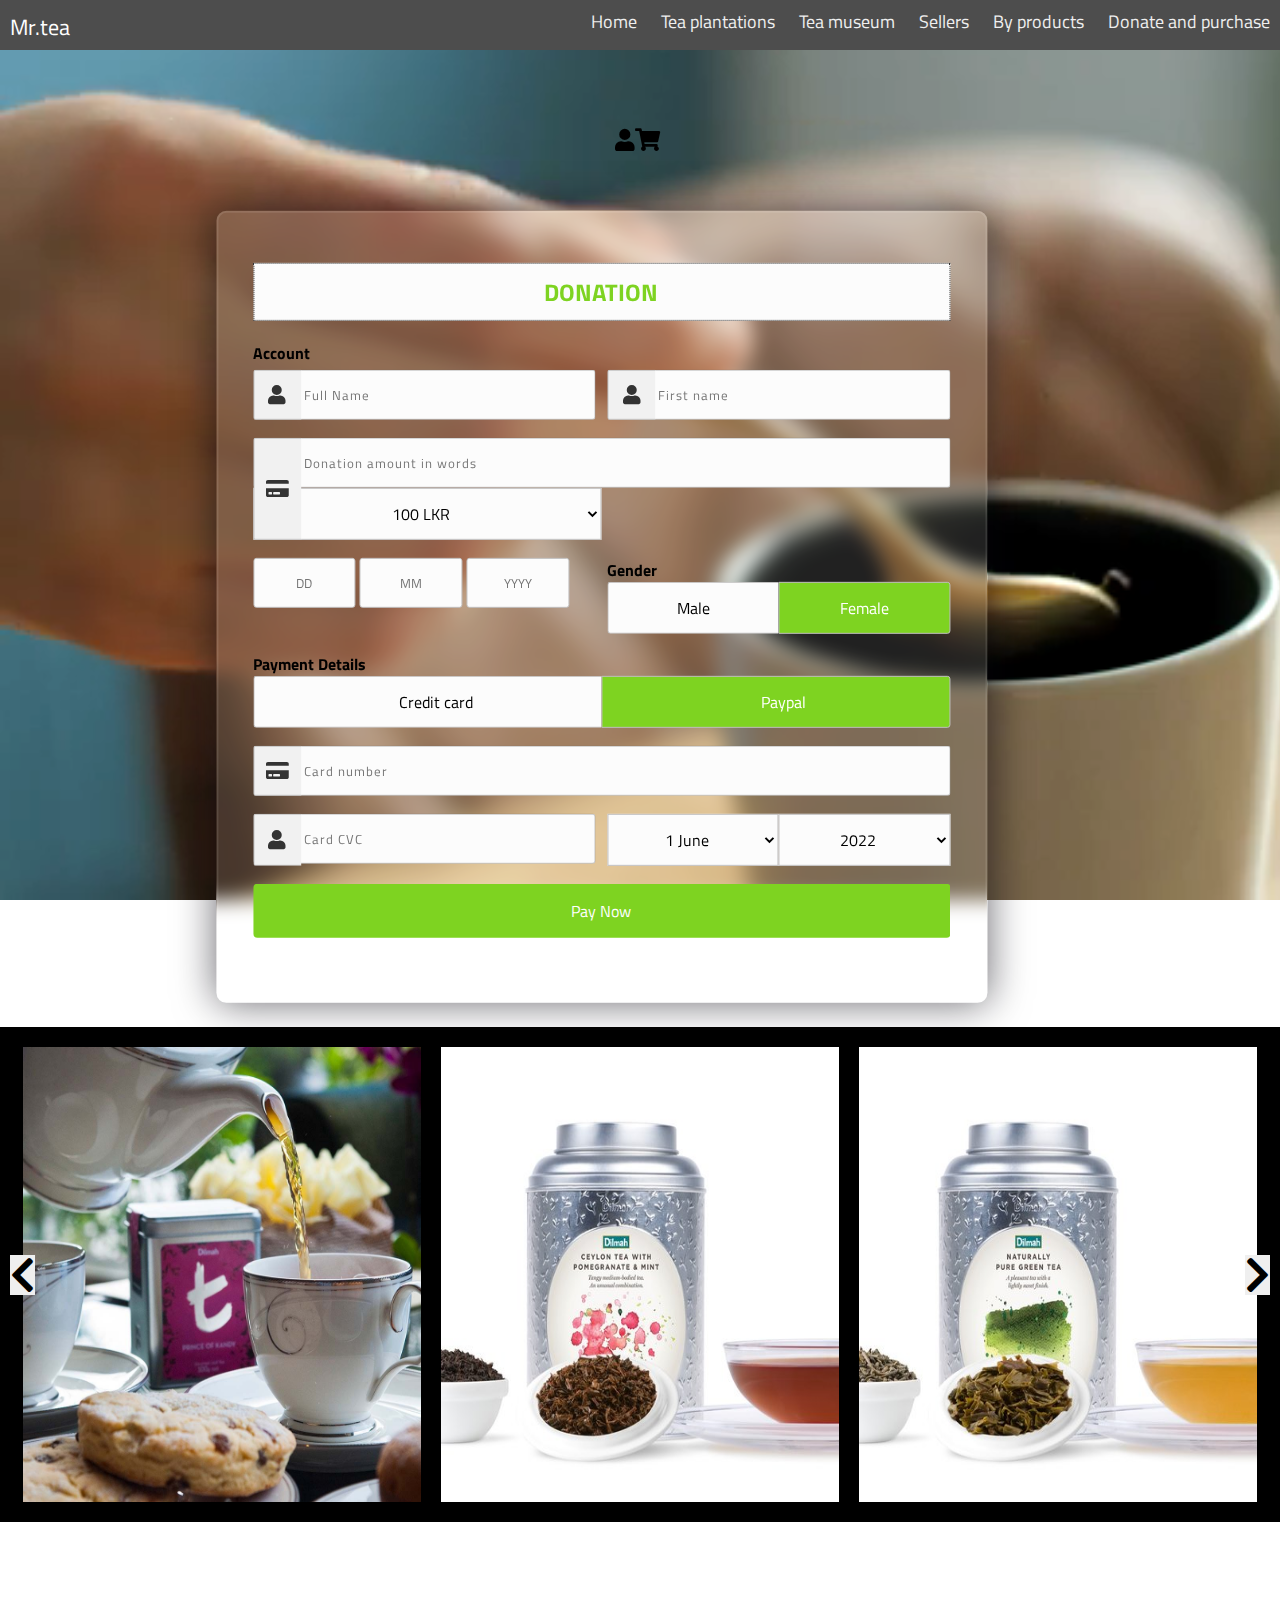
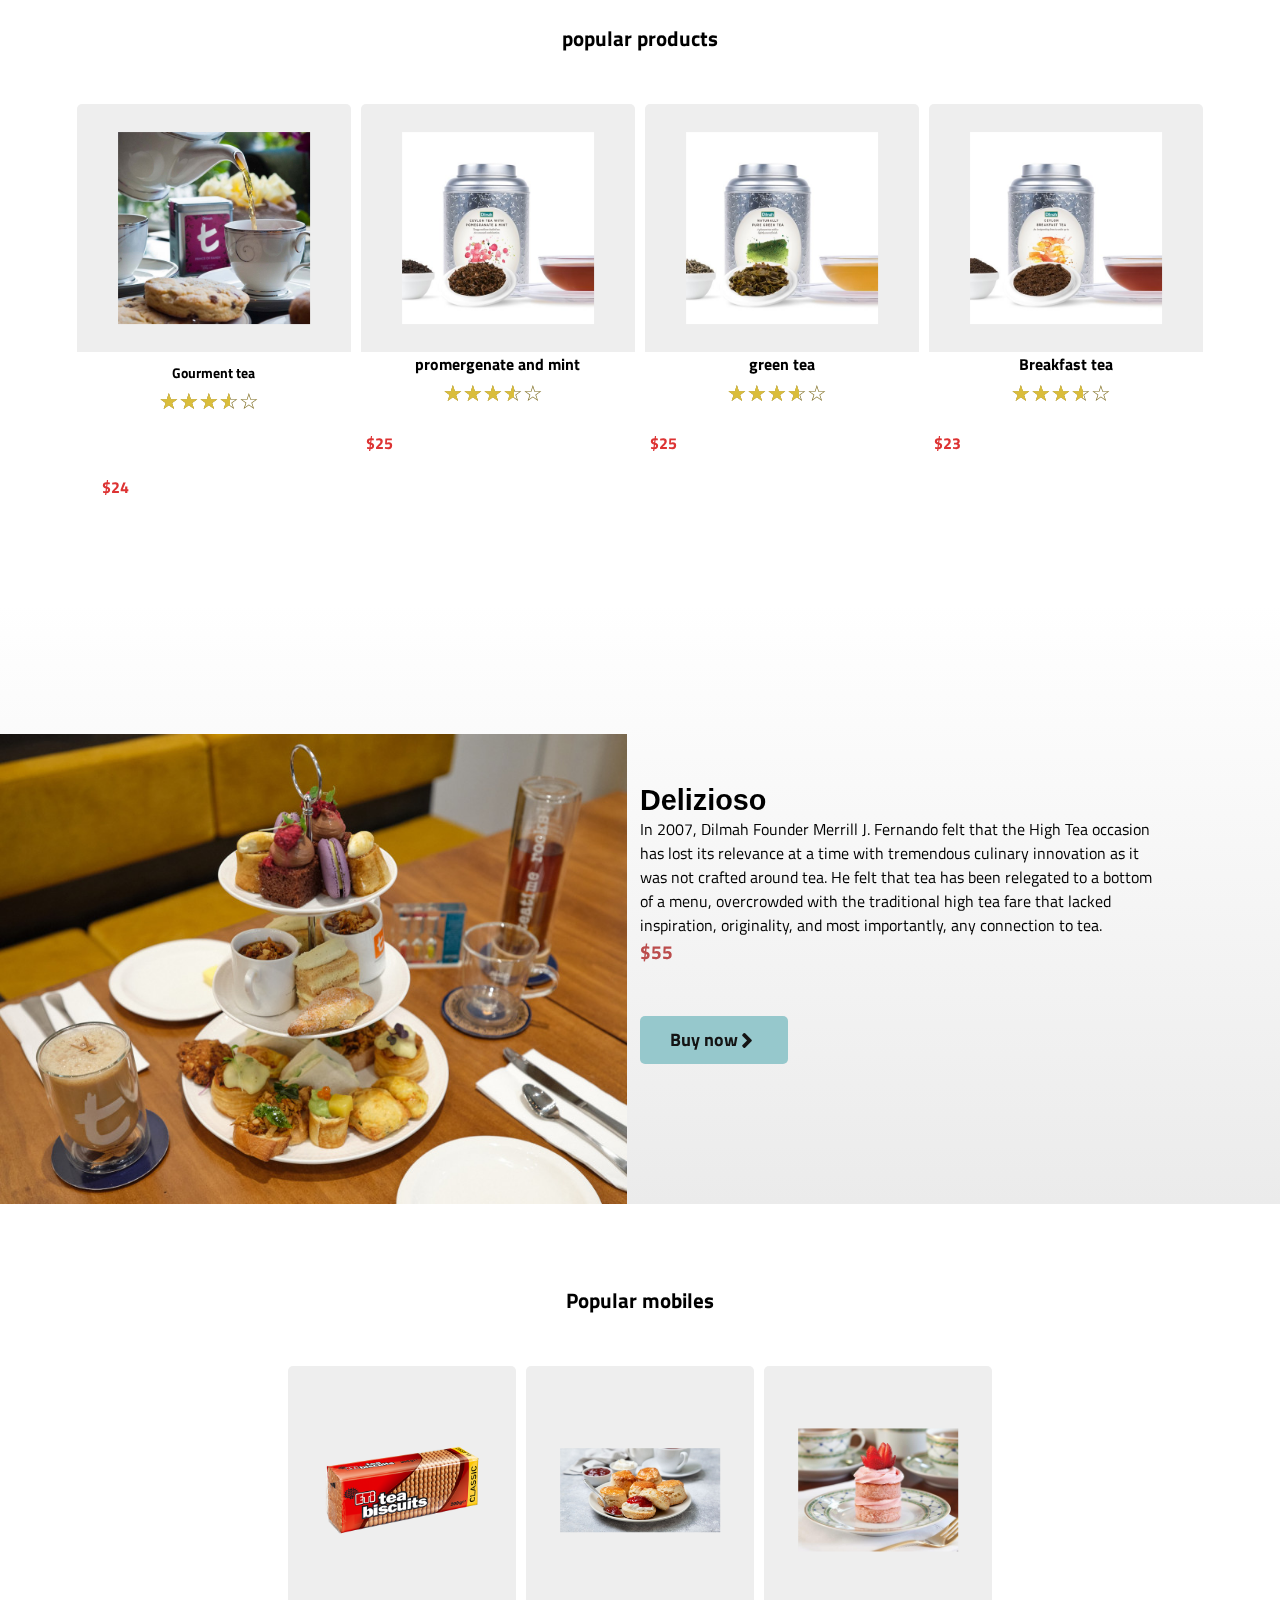
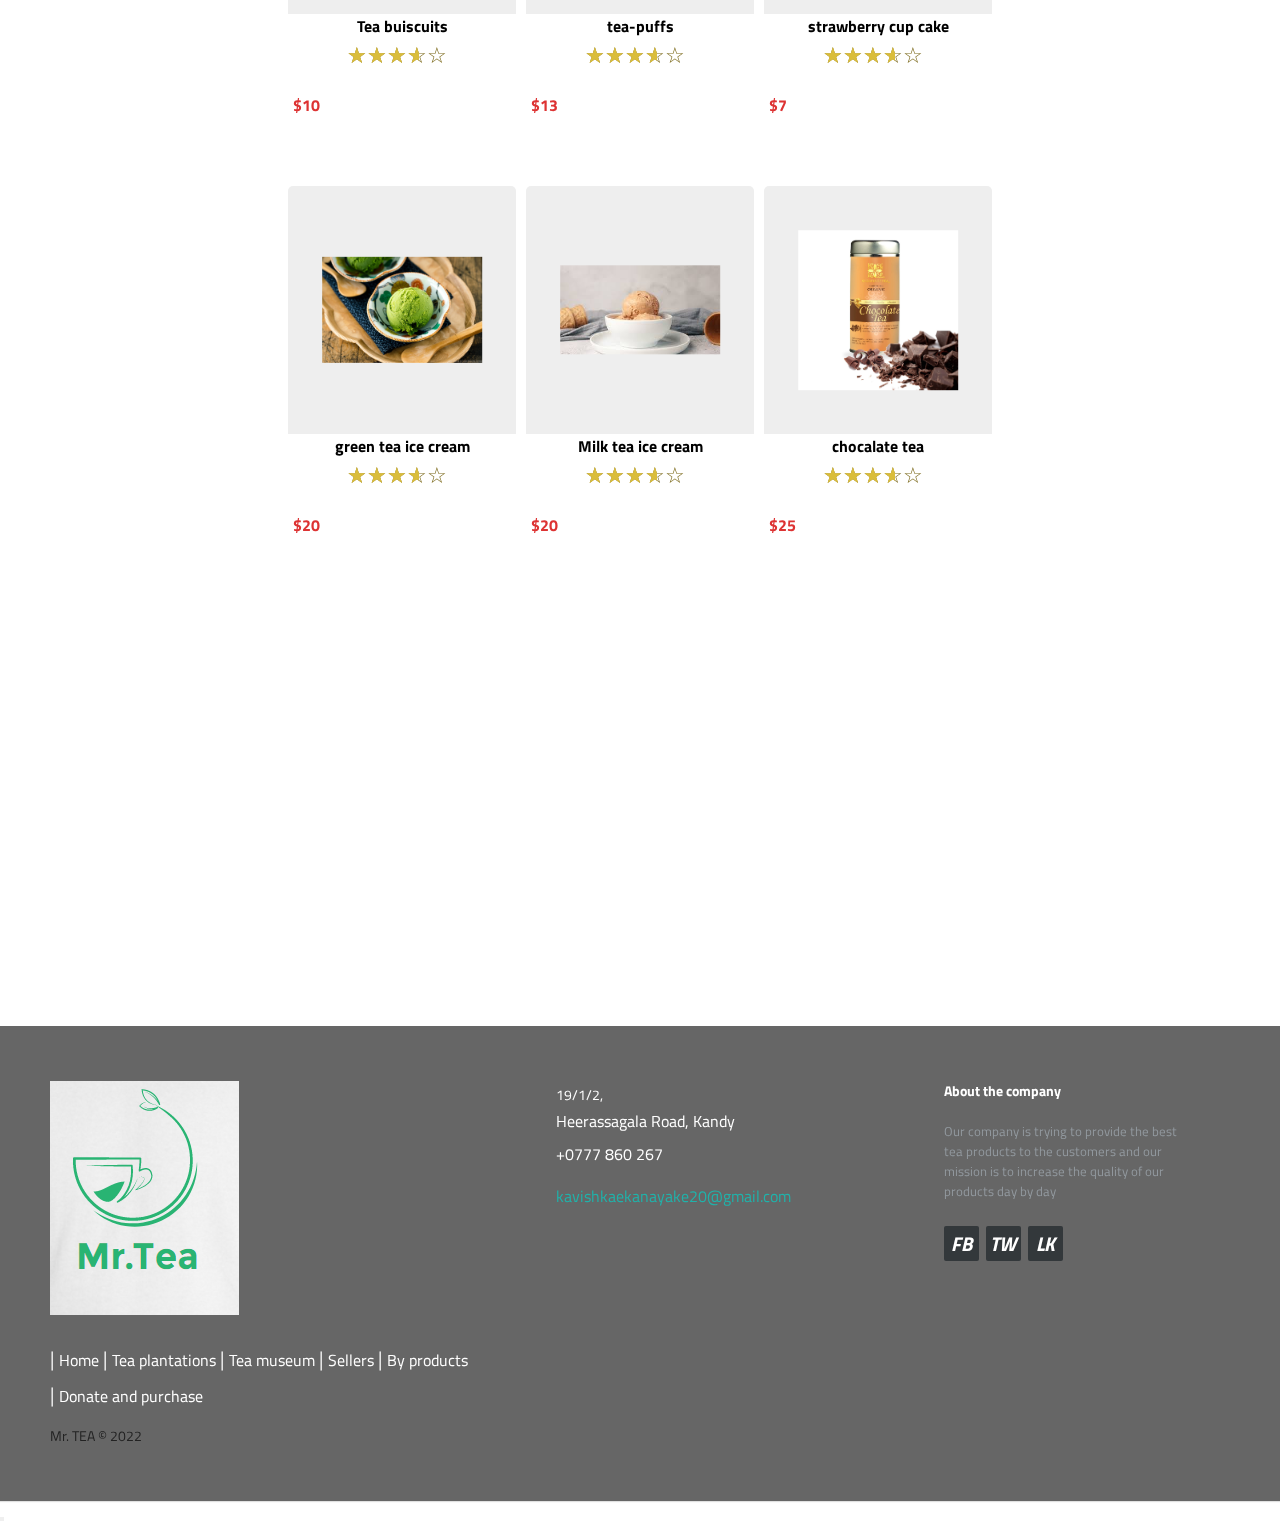
<file: Assignment_Zip_Folder/JS-Shopping-Cart-main/index.html>
<!DOCTYPE html>
<html lang="sv">
    <head>
        <meta charset="UTF-8" />
        <meta name="viewport" content="width=device-width, initial-scale=1.0" />
        <link type="text/css" href="CSS/main.css" rel="stylesheet" />
        <link
            rel="stylesheet"
            href="https://cdnjs.cloudflare.com/ajax/libs/font-awesome/5.15.1/css/all.min.css"/>
        <script src="JS/jquery-3.5.1.min.js"></script>
        <script src="JS/multislider.min.js"></script>
        <link rel="apple-touch-icon" sizes="180x180" href="./apple-touch-icon.png">
<link rel="icon" type="image/png" sizes="32x32" href="./favicon-32x32.png">
<link rel="icon" type="image/png" sizes="16x16" href="./favicon-16x16.png">
<link rel="manifest" href="./site.webmanifest">
<link rel="mask-icon" href="./safari-pinned-tab.svg" color="#5bbad5">
<meta name="msapplication-TileColor" content="#da532c">
<meta name="theme-color" content="#ffffff">
        <title>Donate and purchase</title>
    </head>

    <body>
         <!--Nav bar-->
   <div id="meet" class="meetsel">
    <div class="navtea">
      <input type="checkbox" id="nav-check">
      <div class="header">
        <div class="title">
          Mr.tea
        </div>
      </div>
      <div class="button">
          <label for="nav-check">
            <span></span>
            <span></span>
            <span></span>
          </label>
        </div>
        <div class="nav-links">
          <a href="https://kavishkaekanayake.github.io/cb010909apiit/Assignment_Zip_Folder/home.html" target="_blank">Home</a>
        <a href="https://kavishkaekanayake.github.io/CB010909/Web/tea_plantations.html" target="_blank">Tea plantations</a>
        <a href="https://kavishkaekanayake.github.io/CB010909/Web/Museum.html" target="_blank">Tea museum</a>
        <a href="https://kavishkaekanayake.github.io/CB010909/Web/Tea-sellers1.html" target="_blank">Sellers</a>
        <a href="https://kavishkaekanayake.github.io/cb010909apiit/Assignment_Zip_Folder/By%20products.html" target="_blank">By products</a>
        <a href="https://kavishkaekanayake.github.io/cb010909apiit/Assignment_Zip_Folder/JS-Shopping-Cart-main/index.html" target="_blank">Donate and purchase</a>
      </div>
    </div>
  </div>
            <div class="navbar-top">
                <div>                    
                    </div>
                    <!--Shopping cart-->
                    <div class="shopping-cart">
                        <div class="sum-prices">
                            <!--Shopping cart logo-->
                            <i class="fas fa-user userbutton"></i>
                             
                            <h6 id="loyal"></h6>
                            <i class="fas fa-shopping-cart shoppingCartButton"></i>
                             
                            <h6 id="sum-prices"></h6>

                        </div>
                    </div>
                </div>
            </div>
            <!-- Navbar bottom part -->
           
                <div class="searchbar">
                    <form action="#">
                        <input type="search" placeholder="Sök efter produkte" />
                        <i class="fa fa-search" id="search-icon"></i>
                    </form>
                </div>
            </div>
            <div class="producstOnCart hide">
                <div class="overlay"></div>
                <div class="top">
                    <button id="closeButton">
                        <i class="fas fa-times-circle"></i>
                    </button>
                    <h3>Cart</h3>
                </div>
                <ul id="buyItems">
                    <h4 class="empty">Your shopping cart is empty</h4>
                     
                </ul>
                <button class="btn checkout hidden">Check out</button>
            </div>
        </nav>
        <div class="wrapper">
            <h2>DONATION</h2>
            <form method="POST">
              <h4>Account</h4>
              <div class="input-group">
                <div class="input-box">
                  <input type="text" placeholder="Full Name" required class="name">
                  <i class="fa fa-user icon"></i>
                </div>
                <div class="input-box">
                  <input type="text" placeholder="First name" required class="name">
                  <i class="fa fa-user icon"></i>
                </div>
              </div>
              <div class="input-group">
                <div class="input-box">
                  <input type="text" placeholder="Donation amount in words" required class="name">
                  <i class="fa fa-credit-card icon"></i>
                  <select>
                    <option>100 LKR</option>
                    <option>500 LKR</option>
                    <option>1000 LKR</option>
                    <option>2500 LKR</option>
                    <option>5000 LKR</option>
                    <option>10000 LKR</option>
                  </select>
                </div>
              </div>
              <div class="input-group">
                <div class="input-box">
                  <input type="text" placeholder="DD" required class="dob">
                  <input type="text" placeholder="MM" required class="dob">
                  <input type="text" placeholder="YYYY" required class="dob">
                  </div>
                  <div class="input-box">
                    <h4>Gender</h4>
                    <input type="radio" id="b1" name="gendar" checked class="radio">
                    <label for="b1">Male</label>
                    <input type="radio" id="b2" name="gendar" checked class="radio"> 
                    <label for="b2">Female</label>
                  </div>   
              </div>
              <div class="input-group">
                <div class="input-box">
                  <h4>Payment Details</h4>
                  <input type="radio" id="bc1" name="pay" checked class="radio">
                    <label for="bc1"><span><i class="fa fa-cc-visa"></i>Credit card</span></label>
                    <input type="radio" id="bc2" name="pay" checked class="radio">
                    <label for="bc2"><span><i class="fa fa-cc-paypal"></i>Paypal</span></label>
                  </div>
                  </div>
                  <div class="input-group">
                    <div class="input-box">
                      <input type="tel" placeholder="Card number" required class="name">
                      <i class="fa fa-credit-card icon"></i>
                    </div>
                  </div> 
                  <div class="input-group">
                    <div class="input-box">
                      <input type="tel" placeholder="Card CVC" required class="name">
                      <i class="fa fa-user icon"></i>
                    </div>
                    <div class="input-box">
                      <select>
                        <option>1 June</option>
                        <option>4 April</option>
                        <option>3 August</option>
                      </select>
                      <select>
                        <option>2022</option>
                        <option>2023</option>
                        <option>2024</option>
                      </select>
                    </div>
                  </div>
                  <div class="input-group">
                    <div class="input-box">
                      <button type="submit" class="submitbutton" id="submit1">Pay Now</button>
                      </div>
                      </div>   
            </form>
          </div>
        <header id="hearderSlide">
            <div class="MS-content">
                <a href="#" class="item">
                    <img src="./Images/producs-images/gtea.jpg" />
                </a>
                <a href="#" class="item">
                    <img src="./Images/producs-images/gtea1.jpg" />
                </a>
                <a href="#" class="item">
                    <img src="./Images/producs-images/gtea2.jpg" />
                </a>
                <a href="#" class="item">
                    <img src="./Images/producs-images/gtea3.jpg" />
                </a>
                <a href="#" class="item">
                    <img src="./Images/producs-images/gtea4.jpg" />
                </a>
            </div>
            <div class="MS-controls">
                <button class="MS-right">
                    <i class="fas fa-chevron-right fa-3x"></i>
                </button>
                <button class="MS-left">
                    <i class="fas fa-chevron-left fa-3x"></i>
                </button>
            </div>
        </header>
        <main>
            <section class="main-section">
                <div class="product-container">
                    <h3>popular products</h3>
                    <div class="products">
                        <div class="product">
                            <div class="product-under">
                                <figure class="product-image">
                                    <img
                                        src="./Images/producs-images/gtea.jpg"
                                        alt="gourment tea"
                                    />
                                    <div class="product-over">
                                        <button
                                            class="btn btn-small addToCart"
                                            data-product-id="1"
                                        >
                                            <i class="fas fa-cart-plus"></i>Add
                                            to cart
                                        </button>
                                        <a
                                                 
                                        class="btn btn-small"
                                        >Add to wishlist</a
                                    >
                                    </div>
                                </figure>
                                <div class="product_summary">
                                    <h4 class="productName" id="productName">Gourment tea</h4>
                                    <span class="stars"></span>
                                    <h6 class="price">
                                        $<span class="priceValue">24</span>
                                    </h6>
                                </div>
                            </div>
                        </div>
                        <div class="product">
                            <div class="product-under">
                                <figure class="product-image">
                                    <img
                                        src="./Images/producs-images/gtea1.jpg"
                                        alt="promergenate and mint"
                                    />
                                    <div class="product-over">
                                        <button
                                            class="btn btn-small addToCart"
                                            data-product-id="2"
                                        >
                                            <i class="fas fa-cart-plus"></i>Add
                                            to cart
                                        </button>
                                        <a
                                                 
                                                class="btn btn-small"
                                                >Add to wishlist</a
                                            >
                                    </div>
                                </figure>
                                <div class="product-summary">
                                    <h4 class="productName">promergenate and mint</h4>
                                    <span class="stars"></span>
                                    
                                    <h6 class="price">
                                        $<span class="priceValue">25</span>
                                    </h6>
                                </div>
                            </div>
                        </div>
                        <div class="product">
                            <div class="product-under">
                                <figure class="product-image">
                                    <img
                                        src="./Images/producs-images/gtea2.jpg"
                                        alt="green tea"
                                    />
                                    <div class="product-over">
                                        <button
                                            class="btn btn-small addToCart"
                                            data-product-id="3"
                                        >
                                            <i class="fas fa-cart-plus"></i>Add
                                            to cart
                                        </button>
                                        <a
                                                 
                                                class="btn btn-small"
                                                >Add to wishlist</a
                                            >
                                    </div>
                                </figure>
                                <div class="product-summary">
                                    <h4 class="productName">green tea</h4>
                                    <span class="stars"></span>
                                  
                                    <h6 class="price">
                                        $<span class="priceValue">25</span>
                                    </h6>
                                </div>
                            </div>
                        </div>
                        <div class="product">
                            <div class="product-under">
                                <figure class="product-image">
                                    <img
                                        src="./Images/producs-images/gtea3.jpg"
                                        alt="Breakfast tea"
                                    />
                                    <div class="product-over">
                                        <button
                                            class="btn btn-small addToCart"
                                            data-product-id="4"
                                        >
                                            <i class="fas fa-cart-plus"></i>Add
                                            to cart
                                        </button>
                                        <a
                                                 
                                                class="btn btn-small"
                                                >Add to wishlist</a
                                            >
                                    </div>
                                </figure>
                                <div class="product-summary">
                                    <h4 class="productName">Breakfast tea</h4>
                                    <span class="stars"></span>
                                    <h6 class="price">
                                        $<span class="priceValue">23</span>
                                    </h6>
                                </div>
                            </div>
                        </div>
                    </div>
                </div>
            </section>
            <section class="main-section">
                <div class="pop-mobiles">
                    <div class="pop-mobiles-1">
                        <figure>
                            <img
                                src="./Images/tea.jpg"
                            />
                        </figure>
                        <div>
                            <h2>Delizioso</h2>
                            <p>
                                In 2007, Dilmah Founder Merrill J. Fernando felt that the High Tea occasion has lost its relevance at a time with tremendous culinary innovation as it was not crafted around tea. He felt that tea has been relegated to a bottom of a menu, overcrowded with the traditional high tea fare that lacked inspiration, originality, and most importantly, any connection to tea. 
                            </p>
                            <h4>$55</h4>
                            <a href="https://www.dilmaht-lounge.com/sri-lanka/promotions/the-high-tea-revolution-has-begun.html" class="btn"
                                >Buy now<i class="fas fa-angle-right"></i
                            ></a>
                        </div>
                    </div>
                    <h3>Popular mobiles</h3>
                    <div class="pop-mobiles-2">
                        <ul class="products">
                            <li class="product">
                                <div class="product-under">
                                    <figure class="product-image">
                                        <img
                                            src="./Images/producs-images/1.jpg"
                                            alt="tea-buiscuits"
                                        />
                                        <div class="product-over">
                                            <button
                                                class="btn btn-small addToCart"
                                                data-product-id="5"
                                            >
                                                <i class="fas fa-cart-plus"></i
                                                >Add to cart
                                            </button>
                                            <a
                                                 
                                                class="btn btn-small"
                                                >Add to wishlist</a
                                            >
                                        </div>
                                    </figure>
                                    <div class="product-summary">
                                        <h4 class="productName">Tea buiscuits</h4>
                                        <span class="stars"></span>
                                        <h4 class="price">
                                            $<span class="priceValue"
                                                >10</span
                                            >
                                        </h4>
                                    </div>
                                </div>
                            </li>
                            <li class="product">
                                <div class="product-under">
                                    <figure class="product-image">
                                        <img
                                            src="./Images/producs-images/2.jpg"
                                            alt="tea-puffs"
                                        />
                                        <div class="product-over">
                                            <button
                                                class="btn btn-small addToCart"
                                                data-product-id="6"
                                            >
                                                <i class="fas fa-cart-plus"></i
                                                >Add to cart
                                            </button>
                                            <a
                                                 
                                                class="btn btn-small"
                                                >Add to wishlist</a
                                            >
                                        </div>
                                    </figure>
                                    <div class="product-summary">
                                        <h4 class="productName">tea-puffs</h4>
                                        <span class="stars"></span>
                                        <h4 class="price">
                                            $<span class="priceValue">13</span>
                                        </h4>
                                    </div>
                                </div>
                            </li>
                            <li class="product">
                                <div class="product-under">
                                    <figure class="product-image">
                                        <img
                                            src="./Images/producs-images/3.jpg"
                                            alt="strawberry-cup-cake"
                                        />
                                        <div class="product-over">
                                            <button
                                                class="btn btn-small addToCart"
                                                data-product-id="7"
                                            >
                                                <i class="fas fa-cart-plus"></i
                                                >Add to cart
                                            </button>
                                            <a
                                                 
                                                class="btn btn-small"
                                                >Add to wishlist</a
                                            >
                                        </div>
                                    </figure>
                                    <div class="product-summary">
                                        <h4 class="productName">strawberry cup cake</h4>
                                        <span class="stars"></span>
                                        <h4 class="price">
                                            $<span class="priceValue">7</span>
                                        </h4>
                                    </div>
                                </div>
                            </li>
                            <li class="product">
                                <div class="product-under">
                                    <figure class="product-image">
                                        <img
                                            src="./Images/producs-images/4.jpg"
                                            alt="green tea ice cream"
                                        />
                                        <div class="product-over">
                                            <button
                                                class="btn btn-small addToCart"
                                                data-product-id="8"
                                            >
                                                <i class="fas fa-cart-plus"></i
                                                >Add to cart
                                            </button>
                                            <a
                                                 
                                                class="btn btn-small"
                                                >Add to wishlist</a
                                            >
                                        </div>
                                    </figure>
                                    <div class="product-summary">
                                        <h4 class="productName">green tea ice cream</h4>
                                        <span class="stars"></span>
                                        <h4 class="price">
                                            $<span class="priceValue">20</span>
                                        </h4>
                                    </div>
                                </div>
                            </li>
                            <li class="product">
                                <div class="product-under">
                                    <figure class="product-image">
                                        <img
                                            src="./Images/producs-images/5.jpg"
                                            alt="Milk tea ice cream"
                                        />
                                        <div class="product-over">
                                            <button
                                                class="btn btn-small addToCart"
                                                data-product-id="9"
                                            >
                                                <i class="fas fa-cart-plus"></i
                                                >Add to cart
                                            </button>
                                            <a
                                                 
                                                class="btn btn-small"
                                                >Add to wishlist</a
                                            >
                                        </div>
                                    </figure>
                                    <div class="product-summary">
                                        <h4 class="productName"> Milk tea ice cream</h4>
                                        <span class="stars"></span>
                                        <h4 class="price">
                                            $<span class="priceValue">20</span>
                                        </h4>
                                    </div>
                                </div>
                            </li>
                            <li class="product">
                                <div class="product-under">
                                    <figure class="product-image">
                                        <img
                                            src="./Images/producs-images/6.jpg"
                                            alt="chocalate tea"
                                        />
                                        <div class="product-over">
                                            <button
                                                class="btn btn-small addToCart"
                                                data-product-id="10"
                                            >
                                                <i class="fas fa-cart-plus"></i
                                                >Add to cart
                                            </button>
                                            <a
                                                 
                                                class="btn btn-small"
                                                >Add to wishlist</a
                                            >
                                        </div>
                                    </figure>
                                    <div class="product-summary">
                                        <h4 class="productName">chocalate tea</h4>
                                        <span class="stars"></span>
                                        <h4 class="price">
                                            $<span class="priceValue">25</span>
                                        </h4>
                                    </div>
                                </div>
                            </li>
                        </ul>
                    </div>
                </div>
            </section>
        </main>
        <div class="paravid">
            <video autoplay muted>
              <source src="./Images/videoplayback1.mp4" type="video/mp4">
            </video>
             
          </div>
        <footer class="footer-class">
  
            <div class="leftside">
          
               <div class="logofoot">
                <img src="./Images/logo.JPG" alt="logo" class="image">
               </div>
          
              <p class="footer-links">
                <a href="https://kavishkaekanayake.github.io/cb010909apiit/Assignment_Zip_Folder/home.html" target="_blank">Home</a>
        <a href="https://kavishkaekanayake.github.io/CB010909/Web/tea_plantations.html" target="_blank">Tea plantations</a>
        <a href="https://kavishkaekanayake.github.io/CB010909/Web/Museum.html" target="_blank">Tea museum</a>
        <a href="https://kavishkaekanayake.github.io/CB010909/Web/Tea-sellers1.html" target="_blank">Sellers</a>
        <a href="https://kavishkaekanayake.github.io/cb010909apiit/Assignment_Zip_Folder/By%20products.html" target="_blank">By products</a>
        <a href="https://kavishkaekanayake.github.io/cb010909apiit/Assignment_Zip_Folder/JS-Shopping-Cart-main/index.html" target="_blank">Donate and purchase</a>
              </p>
          
              <p class="footer-company-name">Mr. TEA © 2022</p>
            </div>
          
            <div class="center">
          
              <div>
                <i></i>
                <p><span>19/1/2,</span> Heerassagala Road, Kandy</p>
              </div>
          
              <div>
                <i></i>
                <p>+0777 860 267</p>
              </div>
          
              <div>
                <i></i>
                <p><a href="kavishkaekanayake20@gmail.com">kavishkaekanayake20@gmail.com</a></p>
              </div>
          
            </div>
          
            <div class="rightside">
          
              <p class="footer-company-about">
                <span>About the company</span>
                 Our company is trying to provide the best tea products to the customers and our mission is to increase the quality of our products day by day
              </p>
              <div class="footer-icons">
          
                <a href="https://facebook.com"><i>FB</i></a>
                <a href="https://twitter.com"><i>TW</i></a>
                <a href="https://www.linkedin.com"><i>LK</i></a>
                
          
            </div>
              </div>
          </footer>
          <div>
            <button id="menuButton"> </button>
        </div>
        <script src="JS/script.js"></script>
        <script src="shopping-cart.js"></script>
         
    </body>
</html>
</file>
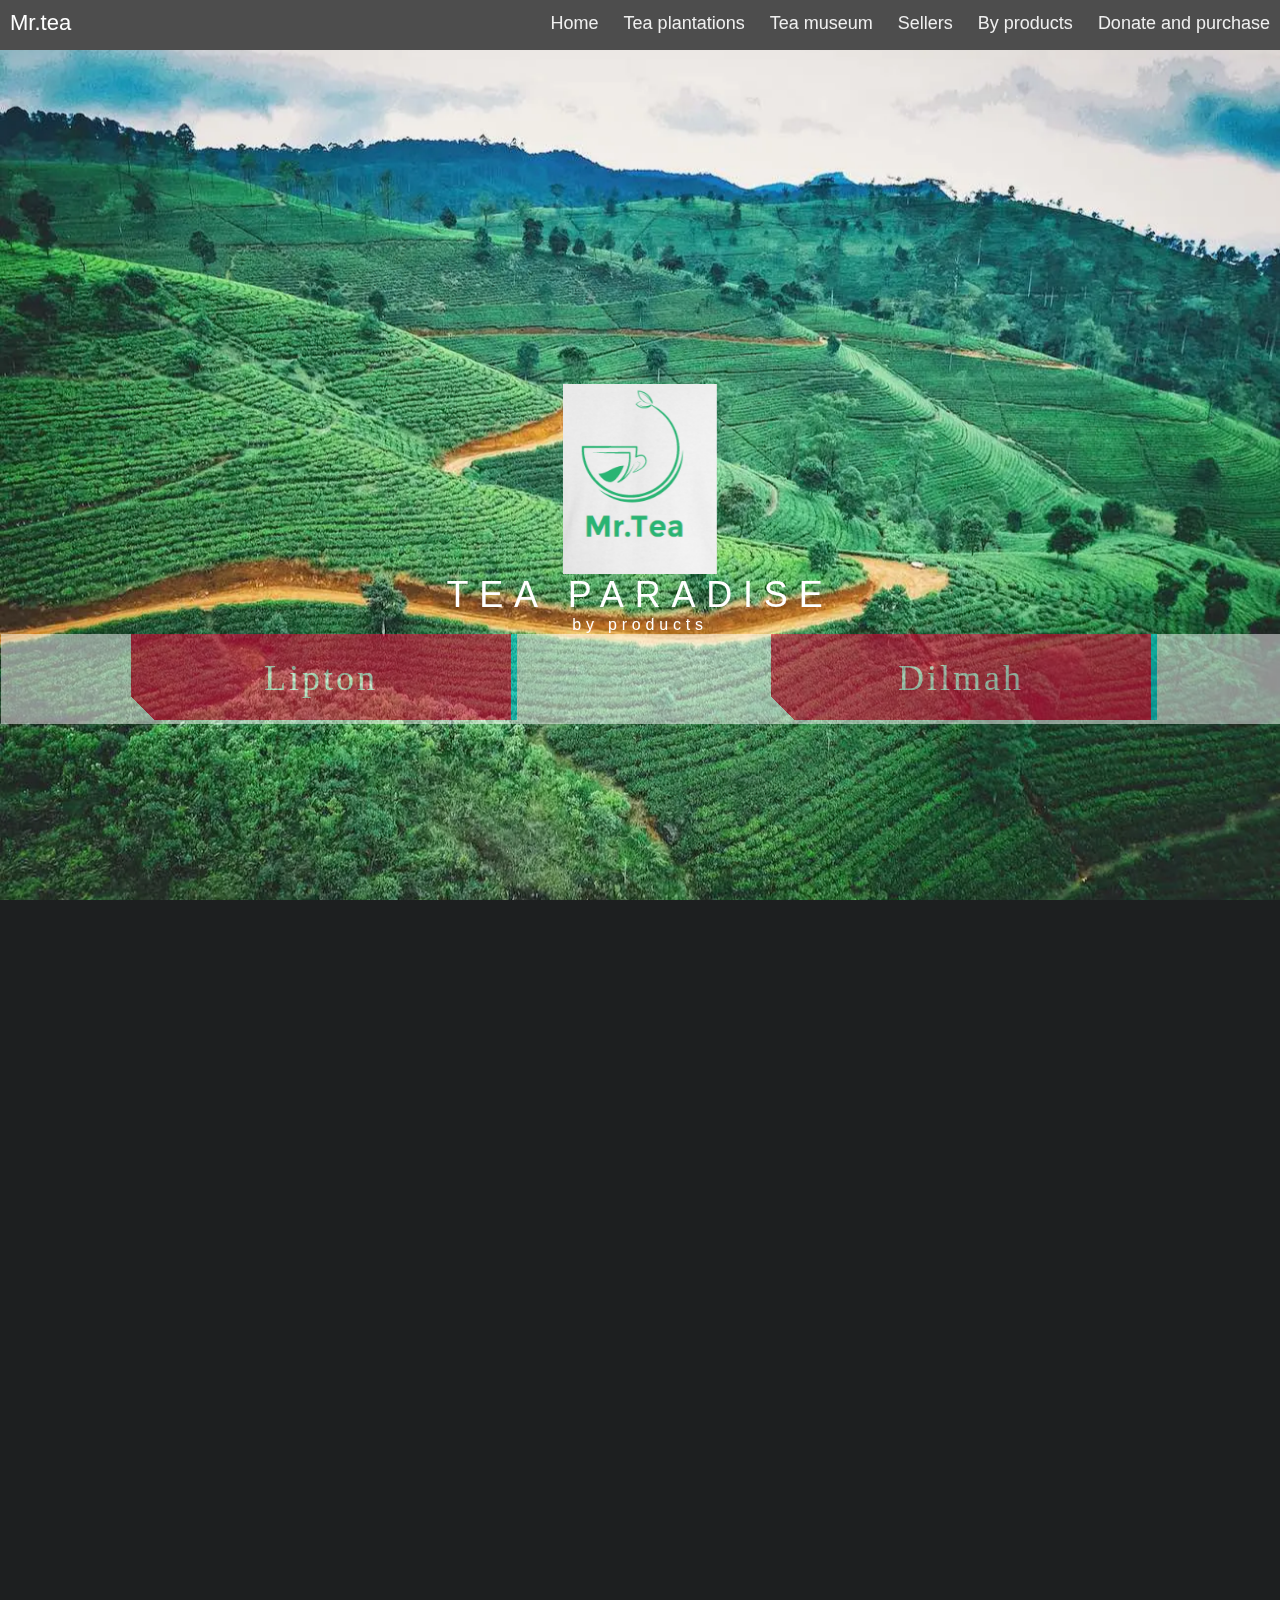
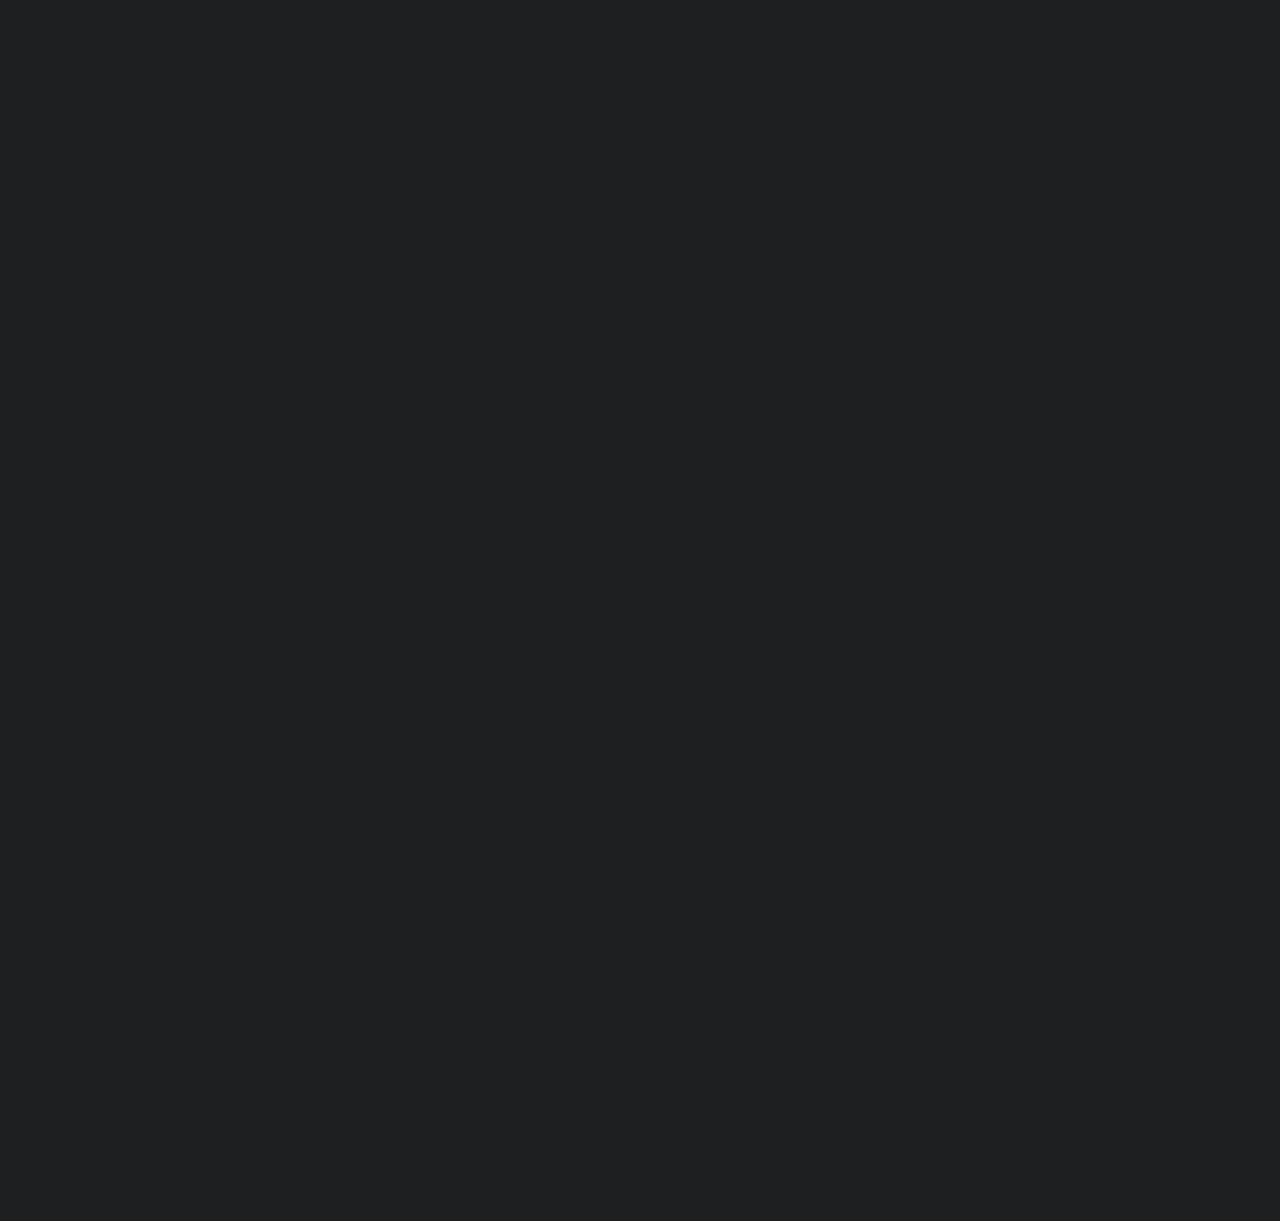
<file: Assignment_Zip_Folder/By products.html>
<html lang="en">
<head>
    <meta charset="UTF-8">
    <meta http-equiv="X-UA-Compatible" content="IE=edge">
    <meta name="viewport" content="width=device-width, initial-scale=1.0">
    <link rel="stylesheet" href="./byprostyle.css" type="text/css">
    <link rel="apple-touch-icon" sizes="180x180" href="./apple-touch-icon.png">
<link rel="icon" type="image/png" sizes="32x32" href="./favicon-32x32.png">
<link rel="icon" type="image/png" sizes="16x16" href="./favicon-16x16.png">
<link rel="manifest" href="./site.webmanifest">
<link rel="mask-icon" href="./safari-pinned-tab.svg" color="#5bbad5">
<meta name="msapplication-TileColor" content="#da532c">
<meta name="theme-color" content="#ffffff">
    <title>By products</title>
</head>
<body>
    <!--Nav bar-->
    <div id="meet" class="meetsel">
        <div class="navtea">
          <input type="checkbox" id="nav-check">
          <div class="header">
            <div class="title">
              Mr.tea
            </div>
          </div>
          <div class="button">
              <label for="nav-check">
                <span></span>
                <span></span>
                <span></span>
              </label>
            </div>
            <div class="nav-links">
                <a href="./home.html" target="_blank">Home</a>
                <a href="./teaplatations.html" target="_blank">Tea plantations</a>
                <a href="./Museum.html" target="_blank">Tea museum</a>
                <a href="./Tea-sellers1.html" target="_blank">Sellers</a>
                <a href="./By products.html" target="_blank">By products</a>
                <a href="./JS-Shopping-Cart-main/index.html" target="_blank">Donate and purchase</a>
          </div>
        </div>
      </div>
    <header>
        <img src="./ImV/logo.JPG" alt="logo">
      <h1>TEA PARADISE</h1>
      <p>by products</p>
      <div class="click">
        <a href="./Tea-sellers2.html"><button>Lipton</button></a>
        <a href="./Tea-sellers1.html"><button>Dilmah</button></a>
        </div>
    </header>
    <!--chart-->
    <div class="main-contain">
      <h2>BY PRODUCTS</h2>
      <h3>Chart</h3>
                <div class="work">
                    <div id="wrapper">
                        <div id="container">
                    
                            <ol class="organizational-chart">
                                <li>
                                    <div>
                                        <h1>TEA</h1>
                                    </div>
                                    
                                    <ol>
                                        <li>
                                            <div>
                                                <h2>USE AS DYE</h2>
                                            </div>
                                            <ol>
                                                <li>
                                                    <div>
                                                        <p>TWood, silk or synthetic yarn type fibres are dyed in tea extract solution (1:20) containing 10% of tea extract powder with met-mordant at 60°C for six hours. After washing, the dyed yarn with water, the yarn weight increased by 3-5%. By metal-mordants, the colour of yarn changes to pale green, yellow-green, yellow, brown and copper-yellow.</p>
                                                    </div>
                                                </li>
                                                
                                                    
                                                <li>
                                                    <div>
                                                        <h3><a href="https://www.etsy.com/listing/1030444961/tea-stained-paper-doilies-tea-doilies?click_key=10b0724479a8b9df5f3f4f62b41f0cb2315dac49%3A1030444961&click_sum=8018825b&ga_order=most_relevant&ga_search_type=all&ga_view_type=gallery&ga_search_query=tea+dye+stain&ref=listing_in_grid-1-3"><img src="./ImV/teadye.jpg" alt="teadye" width="300px" height="300px"></a></h3>
                                                    </div>
                                                </li>
                                            </ol>
                                        </li>
                                        <li>
                                            <div>
                                                <h2>USE AS A DETERGENT</h2>
                                            </div>
                                            <ol>
                                                <li>
                                                    <div>
                                                        
                                                        <p>Oolong tea extract has been developed as one of the effective substitutes for (CFC) chlorofluoro carbon used to wash away oil on chips used in display coated liquid crystal. The advantages of oolong tea extract as detergent are (i) it is an organic material and therefore ecofriendly and the waste water is easily disposed of (ii) it is a safe detergent which is non toxic and non-inflammable (iii) the extract forms a high quality detergent for washing oily substances.</p>
                                                    </div>
                                                </li>
                                                <li>
                                                    <div>
                                                        <h3><a href="https://ilovegain.com/en-us/shop-products/laundry-detergent/liquid-detergent/white-tea-lavender-liquid-laundry-detergent"><img src="./ImV/detergent.jpg" alt="detergent" width="300px" height="300px"></a></h3>
                                                    </div>
                                                </li>
                                            </ol>
                                        </li>
                                        <li>
                                            <div>
                                                <h2>TEA SEED OIL</h2>
                                            </div>
                                            <ol>
                                                <li>
                                                    <div>
                                                        <p>Tea seeds are used as a source of supplementary protein and edible oil for human consumption, apart from many other industrial applications. The prospects of tea seed oil are immense. It can be a substitute for any edible oil; it can also be used as a cheaper alternative to olive oil which is mostly imported. Cosmetic industry may use it for manufacturing hair lotion, soap, etc. </p>
                                                    </div>
                                
                                                </li>
                                                
                                                <li>
                                                    <div>
                                                        <h3><a href="https://naturalplantessentialoil.com/product/tea_seed_oil"><img src="./ImV/seed.jpg" alt="seed" width="300px" height="300px"></a></h3>
                                                    </div>
                                                </li>
                                            </ol>
                                        </li>
                                        <li>
                                            <div>
                                                <h2>Bio-Manure</h2>
                                            </div>
                                            <ol>
                                                <li>
                                                    <div>
                                                        <p>Tea oil cake and waste are used as fodder and bio-manuring. Manure produced from a mixture of green tea waste and fowl dropping is sold in the Japanese manure market and is used widely in kitchen gardens for flowers and vegetables.</p>
                                                    </div>
                                                </li>
                                                <li>
                                                    <div>
                                                        <h3><a href="https://krishi.outlookindia.com/story/dont-throw-away-used-tea-leaves-use-it-as-compost/375286"><img src="./ImV/com.jpg" alt="compost" width="150px" height="150px" ></a></h3>
                                                    </div>
                                                </li>
                                                
                                                
                                            </ol>
                                        </li>
                                    </ol>
                                </li>
                            </ol>
                    
                        </div>
                    </div>
                    
                </div>
                <!--Footer-->
                <footer class="footer-class">

                    <div class="leftside">
                
                       <div class="logofoot">
                        <img src="./ImV/logo.JPG" alt="logo" class="image">
                       </div>
                
                      <p class="footer-links">
                        <a href="./home.html" class="link-1">Home</a>
        
                        <a href="./teaplatations.html">Tea plantations</a>
                      
                        <a href="./Museum.html">Ceylon Tea Museum </a>
                      
                        <a href="./By products.html">By products of Tea</a>
                        
                        <a href="./Tea-sellers1.html">Tea sales</a>
                        
                        <a href="./JS-Shopping-Cart-main/index.html">Purchase and 
                          Donate page
                          </a>
                      </p>
                
                      <p class="footer-company-name">Mr. TEA © 2022</p>
                    </div>
                
                    <div class="center">
                
                      <div>
                        <i class="fa fa-map-marker"></i>
                        <p><span>19/1/2,</span> Heerassagala Road, Kandy</p>
                      </div>
                
                      <div>
                        <i class="fa fa-phone"></i>
                        <p>+0777 860 267</p>
                      </div>
                
                      <div>
                        <i class="fa fa-envelope"></i>
                        <p><a href="kavishkaekanayake20@gmail.com">kavishkaekanayake20@gmail.com</a></p>
                      </div>
                
                    </div>
                
                    <div class="rightside">
                
                      <p class="footer-company-about">
                        <span>About the company</span>
                        Lorem ipsum dolor sit amet, consectateur adispicing elit. Fusce euismod convallis velit, eu auctor lacus vehicula sit amet.
                      </p>
                
                      <div class="footer-icons">
                
                        <a href="https://facebook.com"><i class="fa fa-facebook">FB</i></a>
                <a href="https://twitter.com"><i class="fa fa-twitter">TW</i></a>
                <a href="https://www.linkedin.com"><i class="fa fa-linkedin">LK</i></a>
                      </div>
                
                    </div>
                
                  </footer>
</body>
</html>
</file>
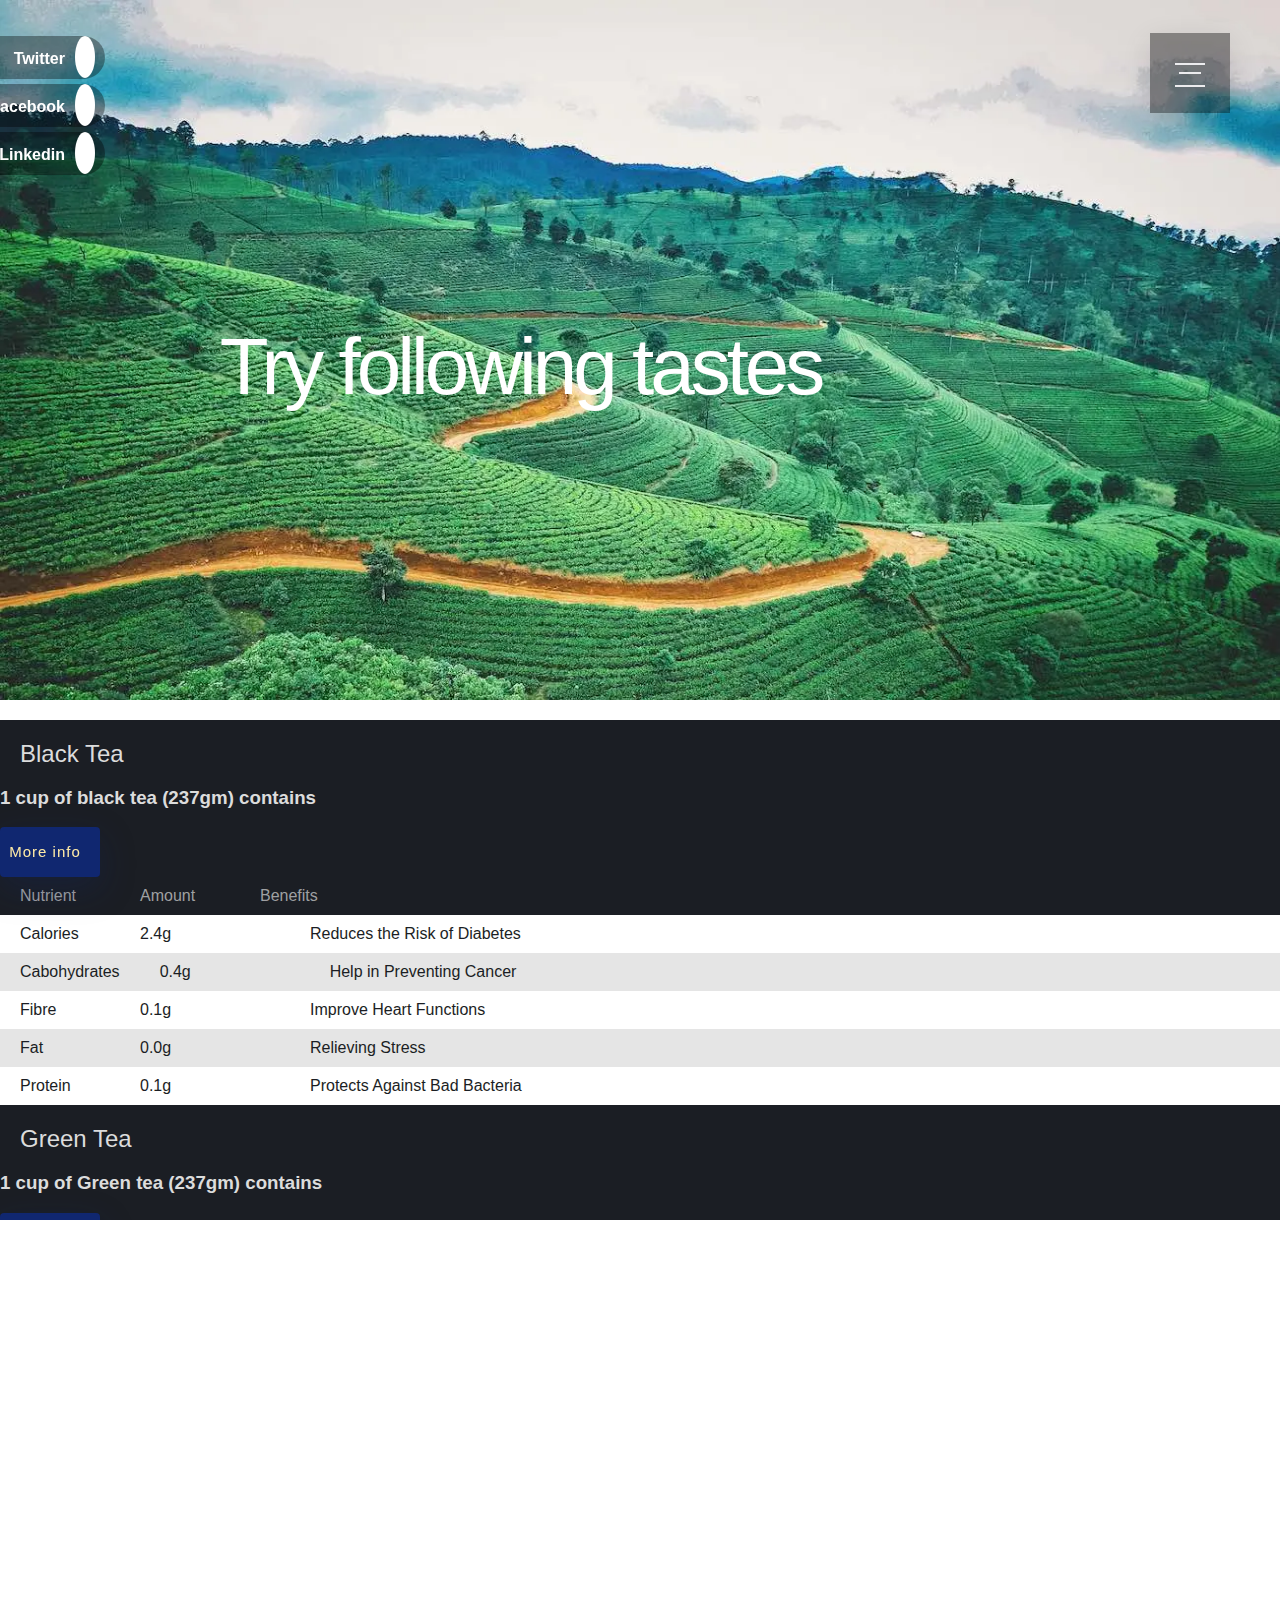
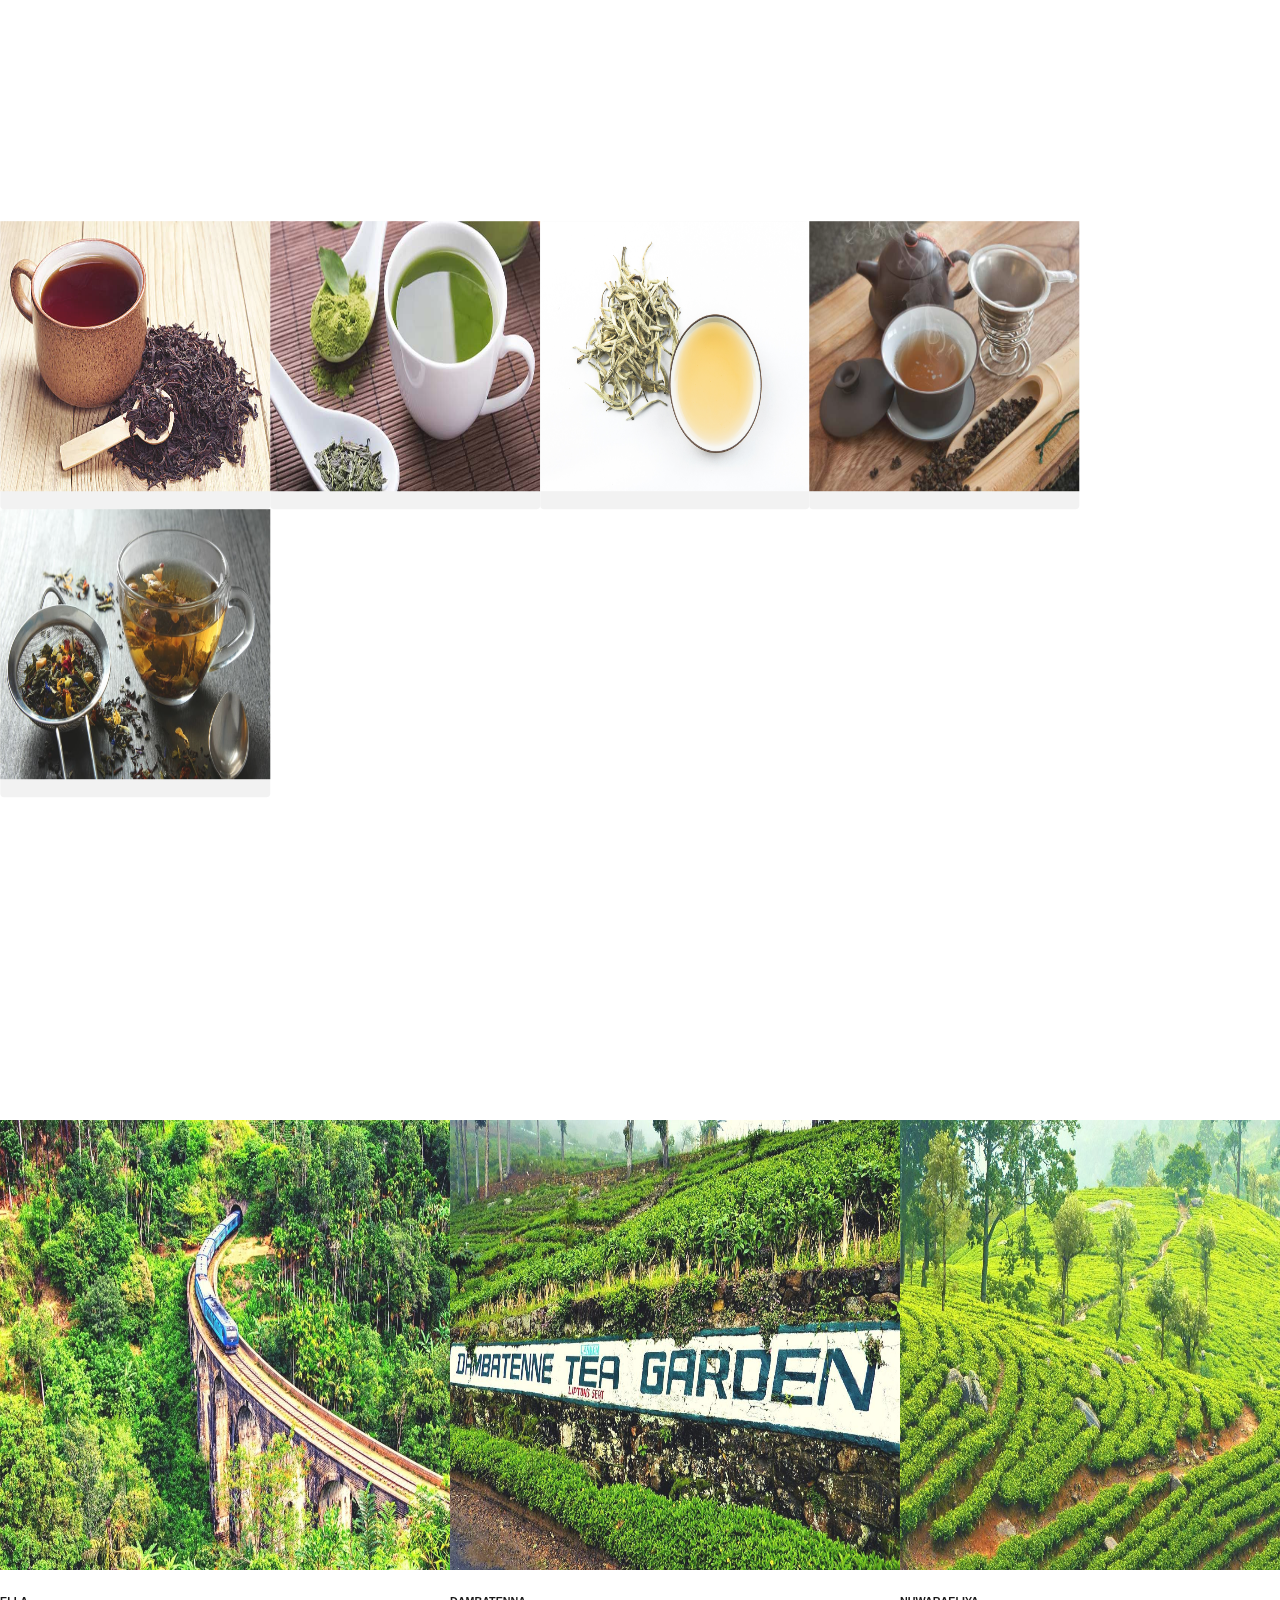
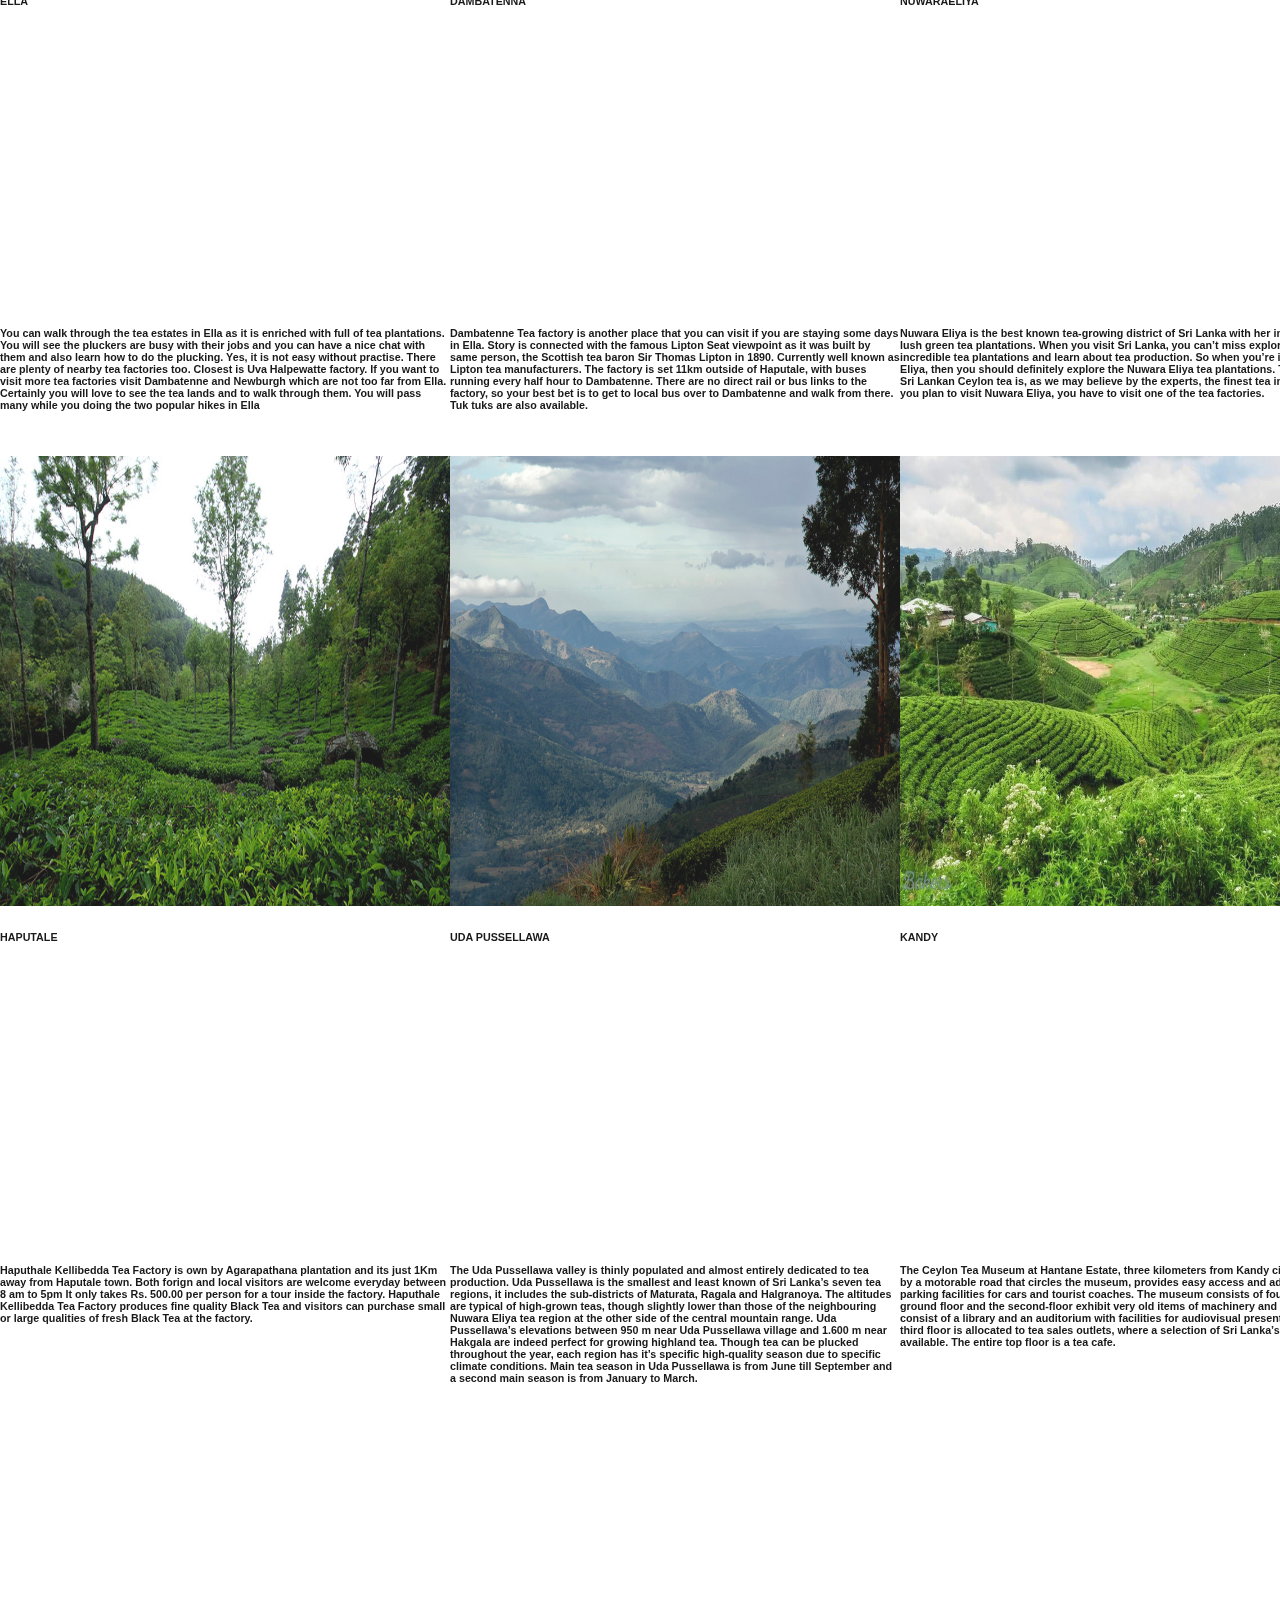
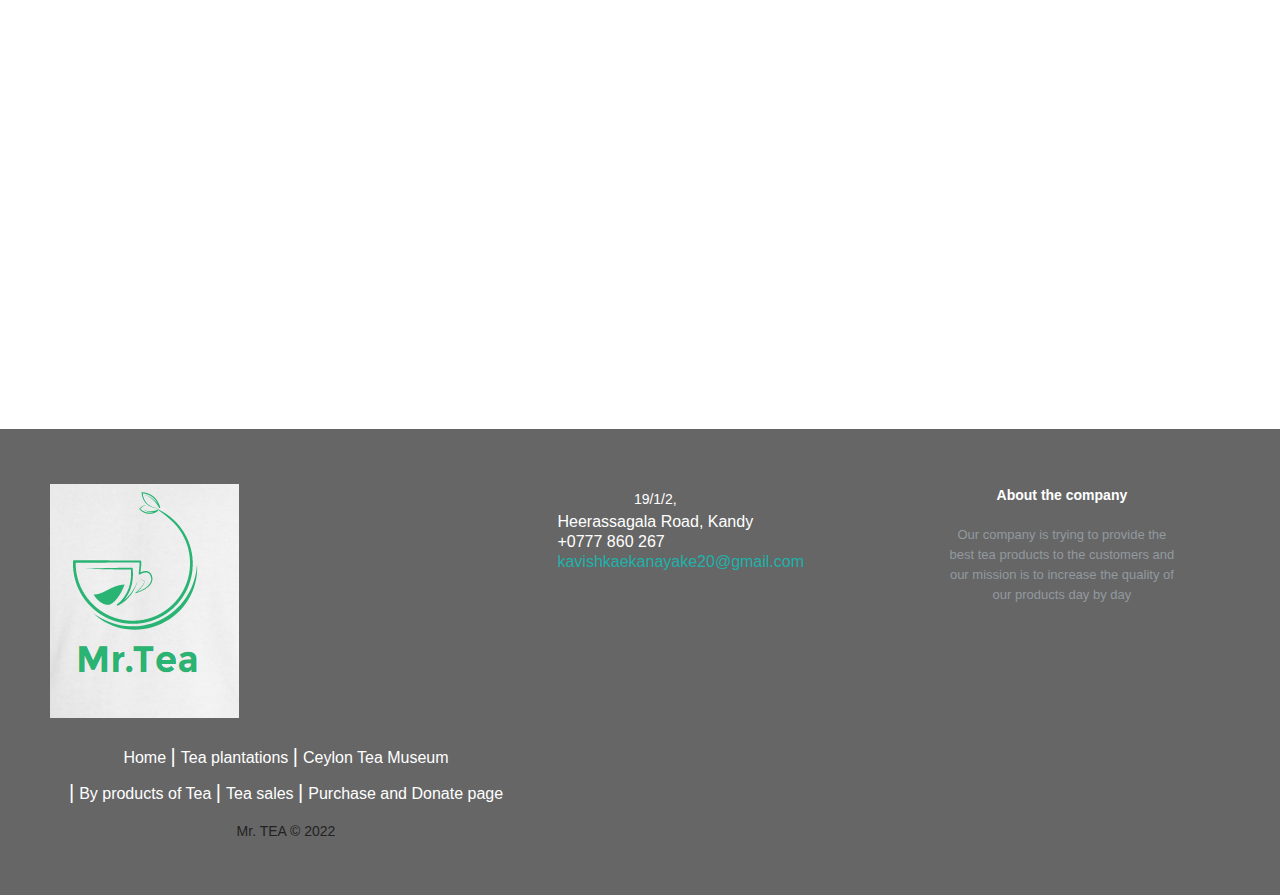
<file: Assignment_Zip_Folder/teaplatations.html>
<html lang="en">
<head>
  <meta charset="UTF-8">
  <meta http-equiv="X-UA-Compatible" content="IE=edge">
  <meta name="viewport" content="width=device-width, initial-scale=1.0">
  <link rel="stylesheet" href="./plantationsstyle.css" type="text/css" >
  <link rel="apple-touch-icon" sizes="180x180" href="./apple-touch-icon.png">
<link rel="icon" type="image/png" sizes="32x32" href="./favicon-32x32.png">
<link rel="icon" type="image/png" sizes="16x16" href="./favicon-16x16.png">
<link rel="manifest" href="./site.webmanifest">
<link rel="mask-icon" href="./safari-pinned-tab.svg" color="#5bbad5">
<meta name="msapplication-TileColor" content="#da532c">
<meta name="theme-color" content="#ffffff">
  <title>Tea Plantations</title>
</head>
<body>
  <header>
    <!--Both mobile nav bar and main nav bar-->
    <input class="menu-icon" type="checkbox" id="menu-icon" name="menu-icon"/>
  	<label for="menu-icon"></label>
  	<nav class="nav"> 		
  <ul class="pt-5">
  <li><a href="./home.html">Home</a></li>
  <li><a href="./tea_plantations.html">Tea plantations</a></li>
  <li><a href="./Museum.html">Ceylon Tea Museum</a></li>
  <li><a href="./">By products</a></li>
  <li><a href="./Tea-sellers1.html">Tea sales</a></li>
  <li><a href="./JS-Shopping-Cart-main/index.html">Purchase and Donate page</a></li>
  		</ul>
  	</nav>
  </header>
  <div class="one">
    <div class="navres" >
      <li><a href="./home.html">Home</a></li>
  <li><a href="./tea_plantations.html">Tea plantations</a></li>
  <li><a href="./Museum.html">Ceylon Tea Museum</a></li>
  <li><a href="./">By products</a></li>
  <li><a href="./Tea-sellers1.html">Tea sales</a></li>
  <li><a href="./donateandpurchase.html">Purchase and Donate page</a></li>
      </div>
      <div class="ane">
        <h1 class="welcome sequence elevateRight">Try following tastes</h1>
      </div>
  </div>
<!--Div table-->
  <div class="two">
    <main class="st_viewport">
          <div class="st_wrap_table" data-table_id="0">
            <div class="st_table_header">
              <h2>Black Tea</h2>
              <h3>1 cup of black tea (237gm) contains</h3>
              <div class="section full-height">
                <input class="modal-btn" type="checkbox" id="modal-btn" name="modal-btn"/>
                <label for="modal-btn">More info<i class="uil uil-expand-arrows"></i></label> 		
                <div class="modal">		
                  <div class="modal-wrap">		
                    <p>
                      <h4>Black tea</h4>
                      Black tea, also translated to red tea in various East Asian languages, is a type of tea that is more oxidized than oolong, yellow, white and green teas. Black tea is generally stronger in flavour than other teas. All five types are made from leaves of the shrub (or small tree) Camellia sinensis, though Camellia taliensis is also rarely used

                      <h4>green tea</h4>
                      Green tea is a type of tea that is made from Camellia sinensis leaves and buds that have not undergone the same withering and oxidation process used to make oolong teas and black teas. Green tea originated in China, and since then its production and manufacture has spread to other countries in East Asia.
 
                      <h4>White tea</h4>

                      White tea may refer to one of several styles of tea which generally feature young or minimally processed leaves of the Camellia sinensis plant. Currently there is no generally accepted definition of white tea and very little international agreement; some sources use the term to refer to tea that is merely dried with no additional processing,some to tea made from the buds and immature tea leaves picked shortly before the buds have fully opened and allowed to wither and dry in natural sun,while others include tea buds and very young leaves which have been steamed or fired before drying. 

                      <h4>Oolong tea</h4>

                      Different styles of oolong tea can vary widely in flavor. They can be sweet and fruity with honey aromas, or woody and thick with roasted aromas, or green and fresh with complex aromas, all depending on the horticulture and style of production.Several types of oolong tea, including those produced in the Wuyi Mountains of northern Fujian, such as Da Hong Pao, are among the most famous Chinese teas. Different varieties of oolong are processed differently, but the leaves are usually formed into one of two distinct styles. Some are rolled into long curly leaves, while others are 'wrap-curled' into small beads, each with a tail. The former style is the more traditional.

                      <h4>White tea</h4>

                      The term "herbal" tea is often used in contrast to the so-called true teas (e.g., black, green, white, yellow, oolong), which are prepared from the cured leaves of the tea plant, Camellia sinensis. Unlike true teas (which are also available decaffeinated), most tisanes do not naturally contain caffeine.There are a number of plants, however, that do contain caffeine or another stimulant, like theobromine, cocaine or ephedrine. Some common infusions have specific names such as coffee, mate (yerba mate), and rooibos (Aspalathus linearis).
                      
                    </p>	          		
                  </div>			          		
                </div>	
               </div>
              <div class="st_row">
                <div class="st_column _nut">Nutrient</div>
                <div class="st_column _am">Amount</div>
                <div class="st_column _fits">Benefits</div>
              </div>
            </div>
            <div class="st_table">
              <div class="st_row">
                <div class="st_column _nut">Calories</div>
                <div class="st_column _mass">     2.4g</div>
                <div class="st_column _beni">Reduces the Risk of Diabetes</div>
              </div>
              <div class="st_row">
                <div class="st_column _nut">Cabohydrates</div>
                <div class="st_column _mass">0.4g</div>
                <div class="st_column _beni">Help in Preventing Cancer</div>
              </div>
              <div class="st_row">
                <div class="st_column _nut">Fibre</div>
                <div class="st_column _mass">0.1g</div>
                <div class="st_column _beni">Improve Heart Functions</div>
              </div>
              <div class="st_row">
                <div class="st_column _nut">Fat</div>
                <div class="st_column _mass">0.0g</div>
                <div class="st_column _beni">Relieving Stress</div>
              </div>
              <div class="st_row">
                <div class="st_column _nut">Protein</div>
                <div class="st_column _mass">0.1g</div>
                <div class="st_column _beni">Protects Against Bad Bacteria</div>
              </div>
            </div>
          </div>
          <div class="st_wrap_table" data-table_id="1">
            <div class="st_table_header">
              <h2>Green Tea</h2>
              <h3>1 cup of Green tea (237gm) contains</h3>
              <div class="section full-height">
                <input class="modal-btn" type="checkbox" id="modal-btn" name="modal-btn"/>
                <label for="modal-btn">More info<i class="uil uil-expand-arrows"></i></label> 		
                <div class="modal">		
                  <div class="modal-wrap">		
                    <p>
                      Green tea is a type of tea that is made from Camellia sinensis leaves and buds that have not undergone the same withering and oxidation process used to make oolong teas and black teas. Green tea originated in China, and since then its production and manufacture has spread to other countries in East Asia.
                    </p>	          		
                  </div>			          		
                </div>	
               </div>
              <div class="st_row">
                <div class="st_column _nut">Nutrient</div>
                <div class="st_column _am">Amount</div>
                <div class="st_column _fits">Benefits</div>
              </div>
            </div>
            <div class="st_table">
              <div class="st_row">
                <div class="st_column _nut">Calories</div>
                <div class="st_column _mass">0 g</div>
                <div class="st_column _beni">Contains healthy bioactive compounds.</div>
              </div>
              <div class="st_row">
                <div class="st_column _nut">Carbohydrate</div>
                <div class="st_column _mass">0.1 g</div>
                <div class="st_column _beni">Improve brain function.</div>
                
              </div>
              <div class="st_row">
                <div class="st_column _nut">Fibre</div>
                <div class="st_column _mass">0 g</div>
                <div class="st_column _beni">Increases fat burning.</div>
              
              </div>
              <div class="st_row">
                <div class="st_column _nut">Fat</div>
                <div class="st_column _mass">0 g</div>
                <div class="st_column _beni">Antioxidants may lower the risk of some cancers.</div>
               
              </div>
              <div class="st_row">
                <div class="st_column _nut">protein</div>
                <div class="st_column _mass">0 g</div>
                <div class="st_column _beni">Reduce bad breath.</div>
               
              </div>
            </div>
          </div>
          <div class="st_wrap_table" data-table_id="2">
            <div class="st_table_header">
              <h2>White Tea</h2>
              <h3>1 cup of White tea (237gm) contains</h3>
              <div class="section full-height">
                <input class="modal-btn" type="checkbox" id="modal-btn" name="modal-btn"/>
                <label for="modal-btn">More info<i class="uil uil-expand-arrows"></i></label> 		
                <div class="modal">		
                  <div class="modal-wrap">		
                    <p>
                      White tea may refer to one of several styles of tea which generally feature young or minimally processed leaves of the Camellia sinensis plant. Currently there is no generally accepted definition of white tea and very little international agreement; some sources use the term to refer to tea that is merely dried with no additional processing,some to tea made from the buds and immature tea leaves picked shortly before the buds have fully opened and allowed to wither and dry in natural sun,while others include tea buds and very young leaves which have been steamed or fired before drying. 
                    </p>	          		
                  </div>			          		
                </div>	
               </div>
              <div class="st_row">
                <div class="st_column _nut">Nutrient</div>
                <div class="st_column _am">Amount</div>
                <div class="st_column _fits">Benefits</div>
              </div>
            </div>
            <div class="st_table">
              <div class="st_row">
                <div class="st_column _nut">Calories</div>
                <div class="st_column _mass">0 g</div>
                <div class="st_column _beni">It's Rich in Antioxidants.</div>
               
              </div>
              <div class="st_row">
                <div class="st_column _nut">Carbohydrates</div>
                <div class="st_column _mass">0 g</div>
                <div class="st_column _beni">May Reduce the Risk of Heart Disease.</div>
               
              </div>
              <div class="st_row">
                <div class="st_column _nut">Fibre</div>
                <div class="st_column _mass">0 g</div>
                <div class="st_column _beni">Could Help You Lose Weight.</div>
               
              </div>
              <div class="st_row">
                <div class="st_column _nut">Fat</div>
                <div class="st_column _mass">0 g</div>
                <div class="st_column _beni">May Lower the Risk of Insulin Resistance.</div>
              </div>
              <div class="st_row">
                <div class="st_column _nut">Protein</div>
                <div class="st_column _mass">0 g</div>
                <div class="st_column _beni">Has Compounds That May Fight Cancer.</div>
              </div>
              </div>
          </div>
          <div class="st_wrap_table" data-table_id="3">
            <div class="st_table_header">
              <h2>Oolong Tea</h2>
              <h3>1 cup of Oolong tea (237gm) contains</h3>
              <div class="section full-height">
                <input class="modal-btn" type="checkbox" id="modal-btn" name="modal-btn"/>
                <label for="modal-btn">More info<i class="uil uil-expand-arrows"></i></label> 		
                <div class="modal">		
                  <div class="modal-wrap">		
                    <p>
                      Different styles of oolong tea can vary widely in flavor. They can be sweet and fruity with honey aromas, or woody and thick with roasted aromas, or green and fresh with complex aromas, all depending on the horticulture and style of production.Several types of oolong tea, including those produced in the Wuyi Mountains of northern Fujian, such as Da Hong Pao, are among the most famous Chinese teas. Different varieties of oolong are processed differently, but the leaves are usually formed into one of two distinct styles. Some are rolled into long curly leaves, while others are 'wrap-curled' into small beads, each with a tail. The former style is the more traditional.
                    </p>	          		
                  </div>			          		
                </div>	
               </div>
              <div class="st_row">
                <div class="st_column _nut">Nutrient</div>
                <div class="st_column _am">Amount</div>
                <div class="st_column _fits">Benefits</div>
              </div>
            </div>
            <div class="st_table">
              <div class="st_row">
                <div class="st_column _nut">Calories</div>
                <div class="st_column _mass">2.4g</div>
                <div class="st_column _beni">Stimulates fat burning</div>
                
              </div>
              <div class="st_row">
                <div class="st_column _nut">Carbohydrates</div>
                <div class="st_column _mass">0.36g</div>
                <div class="st_column _beni">Improved brain activity</div>
                
              </div>
              <div class="st_row">
                <div class="st_column _nut">Fibre</div>
                <div class="st_column _mass">0 g</div>
                <div class="st_column _beni">Better sleep quality</div>
                
              </div>
              <div class="st_row">
                <div class="st_column _nut">Fat</div>
                <div class="st_column _mass">0 g</div>
                <div class="st_column _beni">Reduced stress and anxiety</div>
                
              </div>
              <div class="st_row">
                <div class="st_column _nut">Protein</div>
                <div class="st_column _mass">0 g</div>
                <div class="st_column _beni">Help prevent neurodegenerative diseases</div>
              </div>
            </div>
          </div>
          <div class="st_wrap_table" data-table_id="4">
            <div class="st_table_header">
              <h2>Herbal Tea</h2>
              <h3>1 cup of Herbal tea (237gm) contains</h3>
              <div class="section full-height">
                <input class="modal-btn" type="checkbox" id="modal-btn" name="modal-btn"/>
                <label for="modal-btn">More info<i class="uil uil-expand-arrows"></i></label> 		
                <div class="modal">		
                  <div class="modal-wrap">		
                    <p>The term "herbal" tea is often used in contrast to the so-called true teas (e.g., black, green, white, yellow, oolong), which are prepared from the cured leaves of the tea plant, Camellia sinensis. Unlike true teas (which are also available decaffeinated), most tisanes do not naturally contain caffeine.There are a number of plants, however, that do contain caffeine or another stimulant, like theobromine, cocaine or ephedrine. Some common infusions have specific names such as coffee, mate (yerba mate), and rooibos (Aspalathus linearis).</p>	          		
                  </div>			          		
                </div>	
               </div>
              <div class="st_row">
                <div class="st_column _nut">Nutrient</div>
                <div class="st_column _am">Amount</div>
                <div class="st_column _fits">Benefits</div>
              </div>
            </div>
            <div class="st_table">
              <div class="st_row">
                <div class="st_column _nut">Calories</div>
                <div class="st_column _mass">2 g</div>
                <div class="st_column _beni">Helps to reduce menstrual pain</div>
                
              </div>
              <div class="st_row">
                <div class="st_column _nut">Carbohydrates</div>
                <div class="st_column _mass">0.5 g</div>
                <div class="st_column _beni">Improves blood pressure and circulation</div>
                
              </div>
              <div class="st_row">
                <div class="st_column _nut">Fibre</div>
                <div class="st_column _mass">0 g</div>
                <div class="st_column _beni">Contains menthol, which can soothe an upset stomach</div>
                
              </div>
              <div class="st_row">
                <div class="st_column _nut">Fat</div>
                <div class="st_column _mass">0 g</div>
                <div class="st_column _beni">Helps to fight against morning sickness</div>
                
              </div>
              <div class="st_row">
                <div class="st_column _nut">Protein</div>
                <div class="st_column _mass">0 g</div>
                <div class="st_column _beni">Lowers blood pressure and fat levels</div>
                </div>
            </div>
          </div>
        </main>
      
  </div>
  <div class="three"></div>
  <!--Tea types gallery-->
  <div class="four"><div class="img">
    <a target="_blank" href=""><img src="./ImV/blacktea.jpg" alt="Klematis" width="110" height="90"/></a>
   <div class="desc">BLACK TEA
     </div>
  </div>
  <div class="img">
    <a target="_blank" href=""><img src="./ImV/green.jpg" alt="Klematis" width="110" height="90"/></a>
   <div class="desc">GREEN TEA 
     </div>
  </div>
  <div class="img">
    <a target="_blank" href=""><img src="./ImV/white.jpg" alt="Klematis" width="110" height="90"/></a>
   <div class="desc">WHITE TEA</div>
  </div>
  <div class="img">
    <a target="_blank" href=""><img src="./ImV/oolong.jpg" alt="Klematis" width="110" height="90"/></a>
   <div class="desc">OOLONG TEA
     </div>
  </div>
  <div class="img">
    <a target="_blank" href=""><img src="./ImV/herbal.jpg" alt="Klematis" width="110" height="90"/></a>
   <div class="desc">HERBAL TEA
     </div>
  </div>
</div>
  <div class="five"></div>
  <!--Plantation image gallery-->
  <div class="six">
    <div class="plantimg">
      <img src="./ImV/planimg.jpg" alt="ELLA PLANTATIONS">
      <img src="./ImV/planimg1.jpg" alt="DAMBATENNA PLANTATIONS">
      <img src="./ImV/planimg2.jpg" alt="NUWARAELIYA PLANTATIONS">
      <h6>ELLA
        <p><div style="width: 100%"><iframe width="70%" height="300" frameborder="0" scrolling="no" marginheight="0" marginwidth="0" src="https://maps.google.com/maps?width=100%25&amp;height=600&amp;hl=en&amp;q=%20Ella%20tea+(My%20Business%20Name)&amp;t=&amp;z=14&amp;ie=UTF8&amp;iwloc=B&amp;output=embed"><a href="https://www.maps.ie/distance-area-calculator.html">measure area map</a></iframe></div>
        You can walk through the tea estates in Ella as it is enriched with full of tea plantations. You will see the pluckers are busy with their jobs and you can have a nice chat with them and also learn how to do the plucking. Yes, it is not easy without practise.

There are plenty of nearby tea factories too. Closest is Uva Halpewatte factory. If you want to visit more tea factories visit Dambatenne and Newburgh which are not too far from Ella.

Certainly you will love to see the tea lands and to walk through them. You will pass many while you doing the two popular hikes in Ella
        </p>
      </h6>
      <h6>DAMBATENNA
        <p><div style="width: 100%"><iframe width="70%" height="300" frameborder="0" scrolling="no" marginheight="0" marginwidth="0" src="https://maps.google.com/maps?width=100%25&amp;height=600&amp;hl=en&amp;q=dambatenna+(My%20Business%20Name)&amp;t=&amp;z=14&amp;ie=UTF8&amp;iwloc=B&amp;output=embed"><a href="https://www.maps.ie/distance-area-calculator.html">measure distance on map</a></iframe></div>
        Dambatenne Tea factory is another place that you can visit if you are staying some days in Ella.

Story is connected with the famous Lipton Seat viewpoint as it was built by same person, the Scottish tea baron Sir Thomas Lipton in 1890. Currently well known as Lipton tea manufacturers.

The factory is set 11km outside of Haputale, with buses running every half hour to Dambatenne. There are no direct rail or bus links to the factory, so your best bet is to get to local bus over to Dambatenne and walk from there. Tuk tuks are also available.
        </P>
    </h6>
      <h6>NUWARAELIYA
        <p>
        <div style="width: 100%"><iframe width="70%" height="300" frameborder="0" scrolling="no" marginheight="0" marginwidth="0" src="https://maps.google.com/maps?width=100%25&amp;height=600&amp;hl=en&amp;q=Nuwaraeliya%20tea+(My%20Business%20Name)&amp;t=&amp;z=14&amp;ie=UTF8&amp;iwloc=B&amp;output=embed"><a href="https://www.maps.ie/distance-area-calculator.html">distance maps</a></iframe></div>
        Nuwara Eliya is the best known tea-growing district of Sri Lanka with her impressive lush green tea plantations. When you visit Sri Lanka, you can’t miss exploring its incredible tea plantations and learn about tea production. So when you’re in Nuwara Eliya, then you should definitely explore the Nuwara Eliya tea plantations.

The famous Sri Lankan Ceylon tea is, as we may believe by the experts, the finest tea in the world. If you plan to visit Nuwara Eliya, you have to visit one of the tea factories.
        </p>
  </h6>
      <img src="./ImV/planimg3.jpg" alt="HAPUTALE"> 
      <img src="./ImV/planing4.jpg" alt="UDA PUSSELLAWA">
      <img src="./ImV/planimg5.jpg" alt="KANDY">
      <h6>HAPUTALE
        <p><div style="width: 100%"><iframe width="70%" height="300" frameborder="0" scrolling="no" marginheight="0" marginwidth="0" src="https://maps.google.com/maps?width=100%25&amp;height=600&amp;hl=en&amp;q=haputale%20tea+(My%20Business%20Name)&amp;t=&amp;z=14&amp;ie=UTF8&amp;iwloc=B&amp;output=embed"><a href="https://www.maps.ie/distance-area-calculator.html">measure area map</a></iframe></div>
        Haputhale Kellibedda Tea Factory is own by Agarapathana plantation and its just 1Km away from Haputale town. Both forign and local visitors are welcome everyday between 8 am to 5pm It only takes Rs. 500.00 per person for a tour inside the factory.

Haputhale Kellibedda Tea Factory produces fine quality Black Tea and visitors can purchase small or large qualities of fresh Black Tea at the factory.
        </P>
</h6>
      <h6>UDA PUSSELLAWA
<p><div style="width: 100%"><iframe width="70%" height="300" frameborder="0" scrolling="no" marginheight="0" marginwidth="0" src="https://maps.google.com/maps?width=100%25&amp;height=600&amp;hl=en&amp;q=uda%20pussellawa%20tea+(My%20Business%20Name)&amp;t=&amp;z=14&amp;ie=UTF8&amp;iwloc=B&amp;output=embed"><a href="https://www.maps.ie/distance-area-calculator.html">distance maps</a></iframe></div>
        The Uda Pussellawa valley is thinly populated and almost entirely dedicated to tea production. Uda Pussellawa is the smallest and least known of Sri Lanka’s seven tea regions, it includes the sub-districts of Maturata, Ragala and Halgranoya. The altitudes are typical of high-grown teas, though slightly lower than those of the neighbouring Nuwara Eliya tea region at the other side of the central mountain range. Uda Pussellawa’s elevations between 950 m near Uda Pussellawa village and 1.600 m near Hakgala are indeed perfect for growing highland tea. Though tea can be plucked throughout the year, each region has it’s specific high-quality season due to specific climate conditions. Main tea season in Uda Pussellawa is from June till September and a second main season is from January to March.
        </p>
</h6>
      <h6>KANDY
        <p>
        <div style="width: 100%"><iframe width="70%" height="300" frameborder="0" scrolling="no" marginheight="0" marginwidth="0" src="https://maps.google.com/maps?width=100%25&amp;height=600&amp;hl=en&amp;q=hanthana%20tea+(My%20Business%20Name)&amp;t=&amp;z=14&amp;ie=UTF8&amp;iwloc=B&amp;output=embed"><a href="https://www.maps.ie/distance-area-calculator.html">measure acres/hectares on map</a></iframe></div>
        The Ceylon Tea Museum at Hantane Estate, three kilometers from Kandy city is served by a motorable road that circles the museum, provides easy access and adequate parking facilities for cars and tourist coaches. The museum consists of four floors. The ground floor and the second-floor exhibit very old items of machinery and the first floor consist of a library and an auditorium with facilities for audiovisual presentations. The third floor is allocated to tea sales outlets, where a selection of Sri Lanka’s finest tea is available. The entire top floor is a tea cafe.
        </p>
</h6>
    </div>
  </div>
  <div class="seven"></div>
  <!--footer-->
  <footer class="footer-class">

    <div class="leftside">

       <div class="logofoot">
        <img src="./ImV/logo.JPG" alt="logo" class="image">
       </div>

      <p class="footer-links">
        <a href="./home.html" class="link-1">Home</a>
        
        <a href="./teaplatations.html">Tea plantations</a>
      
        <a href="./Museum.html">Ceylon Tea Museum </a>
      
        <a href="./By products.html">By products of Tea</a>
        
        <a href="./Tea-sellers1.html">Tea sales</a>
        
        <a href="./JS-Shopping-Cart-main/index.html">Purchase and 
          Donate page
          </a>
      </p>

      <p class="footer-company-name">Mr. TEA © 2022</p>
    </div>

    <div class="center">

      <div>
        <i class="fa fa-map-marker"></i>
        <p><span>19/1/2,</span> Heerassagala Road, Kandy</p>
      </div>

      <div>
        <i class="fa fa-phone"></i>
        <p>+0777 860 267</p>
      </div>

      <div>
        <i class="fa fa-envelope"></i>
        <p><a href="kavishkaekanayake20@gmail.com">kavishkaekanayake20@gmail.com</a></p>
      </div>

    </div>

    <div class="rightside">

      <p class="footer-company-about">
        <span>About the company</span>
         Our company is trying to provide the best tea products to the customers and our mission is to increase the quality of our products day by day
      </p>
      </div>
      
      <nav class="social">
  
 
        <ul>
            <li><a href="https://twitter.com">Twitter <i class="fa fa-twitter"></i></a></li>
          <li><a href="https://facebook.com">Facebook <i class="fa fa-facebook"></i></a></li>
          <li><a href="https://www.linkedin.com">Linkedin <i class="fa fa-linkedin"></i></a></li>
            </ul>
    </nav>
  </footer>
</body>
</html>
</file>
<file: Assignment_Zip_Folder/JS-Shopping-Cart-main/CSS/main.css>
@import url("https://fonts.googleapis.com/css2?family=Titillium+Web:wght@200;300;400;700&display=swap");

* {
    margin: 0;
    padding: 0;
    box-sizing: border-box;
    text-decoration: none;
    font-family: "Titillium Web", sans-serif;
    list-style-type: none;
}

html {
    -ms-overflow-style: none;  
    scrollbar-width: none;
}

html::-webkit-scrollbar {
    display: none;
}

body {
    display: flex;
    flex-direction: column;
    -ms-overflow-style: none;  
    scrollbar-width: none;
    z-index: 2;
}

body::webkit-scrollbar {
    display: none;
}

a {
    color: black;
    line-height: 1;
}

ul {
    list-style-type: none;
}

button:focus {
    outline: none;
}

/* clears the 'X' from Internet Explorer */
input[type="search"]::-ms-clear {
    display: none;
    width: 0;
    height: 0;
}
input[type="search"]::-ms-reveal {
    display: none;
    width: 0;
    height: 0;
}

/* clears the 'X' from Chrome */
input[type="search"]::-webkit-search-decoration,
input[type="search"]::-webkit-search-cancel-button,
input[type="search"]::-webkit-search-results-button,
input[type="search"]::-webkit-search-results-decoration {
    display: none;
}

 /*------Nav bar--------*/
  
.navtea {
    height: 50px;
    width: 100%;
    background-color: #4d4d4d;
    position: relative;
  z-index: 100;
  }
  
  .navtea > .header {
    display: inline;
  }
  
  .navtea > .header > .title {
    display: inline-block;
    font-size: 22px;
    color: #fff;
    padding: 10px 10px 10px 10px;
  }
  
  .navtea > .button {
    display: none;
  }
  
  .navtea > .nav-links {
    display: inline;
    float: right;
    font-size: 18px;
  }
  
  .navtea > .nav-links > a {
    display: inline-block;
    padding: 13px 10px 13px 10px;
    text-decoration: none;
    color: #efefef;
  }
  
  .navtea > .nav-links > a:hover {
    background-color: rgba(0, 0, 0, 0.3);
  }
  
  .navtea > #nav-check {
    display: none;
  }
  
  @media (max-width:600px) {
    .navtea > .button {
      display: inline-block;
      position: absolute;
      right: 0px;
      top: 0px;
    z-index: 100;
    }
    .navtea > .button > label {
      display: inline-block;
      width: 50px;
      height: 50px;
      padding: 13px;
    }
    .navtea > .button > label:hover,.navtea  #nav-check:checked ~ .button > label {
      background-color: rgba(0, 0, 0, 0.3);
    }
    .navtea > .button > label > span {
      display: block;
      width: 25px;
      height: 10px;
      border-top: 2px solid #eee;
    }
    .navtea > .nav-links {
      position: absolute;
      display: block;
      width: 100%;
      background-color: #333;
      height: 0px;
      transition: all 0.3s ease-in;
      overflow-y: hidden;
      top: 50px;
      left: 0px;
    }
    .navtea > .nav-links > a {
      display: block;
      width: 100%;
    }
    .navtea > #nav-check:not(:checked) ~ .nav-links {
      height: 0px;
    }
    .navtea > #nav-check:checked ~ .nav-links {
      height: calc(100vh - 50px);
      overflow-y: auto;
    }

  }
/* container of my account and shopping cart */
.navbar-top > div {
    margin-right: 10px;
    display: flex;
    flex-direction: row;
    align-items: center;
    justify-content: center;
    height: 60px;
}

/* My account text*/
.account-text {
    font-size: 0.9rem;
    padding: 10px;
}
.account-btn {
    background: none;
    border: none;
    font-size: 1.4rem;
    cursor: pointer;
}

.account-btn:focus {
    outline: none;
}

.navbar-top .shopping-cart {
    margin-left: 10px;
    font-size: 1.4rem;
}

.shopping-cart .sum-prices {
    display: flex;
    flex-direction: row;
    justify-content: center;
    align-items: center;
}

#sum-prices {
    padding-left: 5px;
}

.sum-prices h6 {
    font-size: 0.9rem;
}

.shoppingCartButton {
    cursor: pointer;
}

.shoppingCartButton:hover,
.account:hover * {
    color: #0e5e53;
}

.producstOnCart {
    -ms-overflow-style: none; /* IE and Edge */
    scrollbar-width: none;
    overflow: hidden;
    overflow-y: scroll;
    scroll-behavior: smooth;
    overscroll-behavior: contain;
    background-color: #202020;
    width: 300px;
    height: 500px;
    color: #f0f0f0;
    z-index: 15;
    position: fixed;
    top: 20px;
    right: 0;
    text-align: center;
    animation: fade 1s;
}

.producstOnCart::-webkit-scrollbar {
    display: none;
}

@keyframes fade {
    0% {
        transform: translateX(100%);
    }
    100% {
        transform: none;
    }
}

.producstOnCart::-webkit-scrollbar {
    width: 0;
    background: transparent;
}

.hide {
    display: none;
    visibility: none;
}

.producstOnCart ul {
    text-align: left;
    display: flex;
    flex-direction: column;
    justify-content: center;
    align-items: center;
}

.producstOnCart .buyItem {
    border-bottom: #aaa 1px solid;
    width: 90%;
    padding: 10px 0;
    display: flex;
}

.producstOnCart img {
    width: 90px;
}

.producstOnCart .top {
    display: flex;
    background-color: #616161;
    text-align: center;
    padding: 10px 0;
    position: sticky;
    top: 0;
    width: 100%;
}

.top button {
    background: transparent;
    border: none;
    font-size: 1.5rem;
    margin-left: 10px;
    color: #c24c37;
    cursor: pointer;
}

.top button:hover {
    color: #e40505;
}

.top h3 {
    position: absolute;
    left: 50%;
    top: 50%;
    transform: translate(-50%, -50%);
    margin: 0 auto;
}

.producstOnCart > .checkout {
    font-size: 0.9rem;
    margin: 20px auto;
    border: none;
    background-color: #297075;
    padding: 10px 20px;
    color: #eee;
    cursor: pointer;
}

.overlay {
    overflow: hidden;
    display: inline-block;
    content: "";
    position: fixed;
    left: 0;
    top: 0;
    width: 100vw;
    height: 100vh;
    z-index: -1;
    background: rgba(0, 0, 0, 0.5);
}

.stopScrolling {
    height: 100vh;
    overflow: hidden;
}

.buyItem h6 {
    margin-bottom: 10px;
}

.buyItem button {
    background: transparent;
    color: #fff;
    cursor: pointer;
    font-weight: 900;
    font-size: 1.2rem;
    padding: 0 6px;
    border: none;
}

.buyItem button:active {
    color: #96c8cc;
}

.buyItem > div {
    padding: 0 20px;
}

.producstOnCart .empty {
    justify-self: center;
    margin: 150px auto;
}

.price {
    color: #dd3333;
    margin-top: 10px;
    text-align: left;
    padding: 5px;
    font-size: 1rem;
}

.navbar {
    max-width: 1600px;
    width: 88vw;
    display: flex;
    flex-direction: row;
    position: relative;
}

.searchbar form {
    position: absolute;
    right: 17px;
    top: 27.5px;
    transform: translate(0%, -50%);
    transition: all 1s;
    width: 40px;
    height: 40px;
    background: white;
    box-sizing: border-box;
    border-radius: 25px;
    border: 1px solid #555;
    padding: 5px;
}

.searchbar > form input {
    position: absolute;
    top: 0;
    left: 0;
    width: 100%;
    height: 36px;
    line-height: 20px;
    outline: 0;
    border: 0;
    display: none;
    font-size: 0.9rem;
    border-radius: 20px;
    padding: 0 20px;
}

.searchbar form:hover {
    width: 300px;
    cursor: pointer;
}

.searchbar form:hover input {
    display: block;
}

.searchbar input::placeholder {
    color: #242424;
    font-size: 0.8em;
}

.searchbar > form:hover #search-icon {
    background: #07051a;
    color: white;
}

#search-icon {
    box-sizing: border-box;
    padding: 8px;
    width: 38px;
    height: 38px;
    position: absolute;
    top: 0;
    right: 0;
    border-radius: 50%;
    color: #07051a;
    text-align: center;
    font-size: 1rem;
    transition: all 1s;
}

#search-icon:active,
#search-icon:focus {
    outline: none;
}

.links {
    position: relative;
    display: inline-blo;
    margin: auto;
}

.links ul {
    display: flex;
    flex-direction: row;
}

ul .nav-links {
    cursor: pointer;
    color: #333333;
    text-align: center;
    padding: 15px;
}

.nav-links > a:visited,
.navbar-top > a:visited {
    color: #333333;
}

.link {
    text-align: center;
    font-size: 0.9rem;
}

.nav-links:hover .link {
    color: #24738b;
    text-decoration: underline;
}

.navbarResponsive .links {
    margin: 5px;
}

.navbarResponsive ul {
    flex-direction: column;
    text-align: left;
}

.navbarResponsive .searchbar form {
    position: relative;
    margin-left: 50px;
}

.navbarResponsive .nav-links {
    text-align: left;
}

.navbarResponsive .nav-links > .link {
    z-index: 15;
    color: white;
}

#hearderSlide {
    background-color:black;
    height: 55vh;
    position: relative;
}

#hearderSlide .MS-content {
    margin: 0 1%;
    white-space: nowrap;  
    overflow: hidden;  
    height: 100%;
}

#hearderSlide .item {
    display: inline-block;
    width: 33.3333%;  
    position: relative;  
    vertical-align: top;  
    overflow: hidden;  
    height: 100%;  
    white-space: normal;
}

.item img {
    width: 100%;
    height: 100%;
    padding: 20px 10px;
}

#hearderSlide .MS-controls .MS-left {
    border: none;
    left: 10px;
}
#hearderSlide .MS-controls .MS-right {
    border: none;
    right: 10px;
}

.MS-right:focus,
.MS-left:focus {
    outline: none;
}

.MS-right:active,
.MS-left:active {
    color: #fff;
    background-color: #49989e;
}

#hearderSlide .MS-right {
    position: absolute;
    font-weight: bolder;
    right: 20px;
    top: 50%;
    transform: translateY(-50%);
}

#hearderSlide .MS-left {
    font-weight: bolder;
    position: absolute;
    left: 20px;
    top: 50%;
    transform: translateY(-50%);
}

main {
    display: flex;
    flex-direction: column;
    justify-content: center;
    align-items: center;
    margin-bottom: 80px;
}

.main-section {
    width: 100%;
    text-align: center;
    margin: 50px 0;
}

.product-container {
    max-width: 1600px;
    margin: auto;
    width: 88vw;
    position: relative;
}
.main-section h3 {
    font-size: 1.3rem;
    padding: 50px;
}

.products {
    display: grid;
    grid-template-columns: repeat(4, 1fr);
    grid-gap: 10px;
}

.product {
    position: relative;
    text-align: center;
    height: 400px;
    border-radius: 5px;
    overflow: hidden;
}

.product-under {
    width: 100%;
    height: 100%;
}

.product-over {
    z-index: 10;
    position: absolute;
    left: 0;
    top: 0;
    width: 100%;
    height: 100%;
    display: none;
    justify-content: center;
    align-items: center;
    animation-name: show_top;
    animation-duration: 1s;
    backdrop-filter: blur(5px);
}
@keyframes show_top {
    from {
        opacity: 0;
    }
    to {
        opacity: 1;
    }
}

.product-image:hover .product-over {
    display: flex;
    flex-direction: column;
}

.product-image {
    position: relative;
    height: 62%;
    background-color: #eee;
}

.product-image img {
    position: absolute;
    left: 50%;
    top: 50%;
    transform: translate(-50%, -50%);
    width: 70%;
}

.product_summary {
    font-size: 0.9rem;
    position: relative;
    padding: 10px 5px;
    height: 38%;
}

.product_summary > .price {
    position: absolute;
    left: 20px;
    bottom: 0;
}

.stars {
    position: relative;
    width: 110px;
    height: 40px;
    display: block;
    margin: auto;
    padding: 5px;
}

.stars::after {
    content: "\2605 \2605 \2605 \2605 \2605";
    position: absolute;
    left: 0;
    top: 0;
    width: 65%;
    display: block;
    font-size: 1.4rem;
    color: #dabd3b;
    overflow: hidden;
}

.stars::before {
    content: "\2606 \2606 \2606 \2606 \2606";
    position: absolute;
    left: 0;
    top: 0;
    font-size: 1.4rem;
    color: #7e6c1f;
}

/* Buttons style */
.btn {
    background-color: #96c8cc;
    padding: 15px 50px 15px 30px;
    color: #141414;
    font-weight: bold;
    border-radius: 5px;
    text-align: center;
    font-size: 1.1rem;
    position: relative;
}

.btn:active {
    box-shadow: none;
}

.btn > .fa-angle-right {
    font-size: 1.5rem;
    position: absolute;
    right: 30px;
    top: 50%;
    transform: translateY(-50%);
    transition: right 0.5s;
}

.btn:hover .fa-angle-right {
    font-size: 1.5rem;
    position: absolute;
    right: 20px;
}

.btn i {
    margin: 0 5px;
}

.pop-mobiles {
    display: flex;
    flex-direction: column;
    align-items: center;
    justify-content: center;
    position: relative;
}

.pop-mobiles-1 {
    background: linear-gradient(to top, #ebebeb, #fff);
    overflow: hidden;
    width: 100%;
    height: 600px;
    margin-bottom: 30px;
    position: relative;
    padding: 0;
}

.pop-mobiles-1 > figure {
    position: absolute;
    left: 0;
    bottom: 0;
    width: 49%;
}

.pop-mobiles-1 img {
    position: absolute;
    left: 0;
    bottom: 0;
    width: 100%;
    z-index: 0;
}

.pop-mobiles-1 > div {
    position: absolute;
    right: 10%;
    top: 30%;
    z-index: 10;
    width: 40%;
    height: 100%;
    text-align: left;
}
.pop-mobiles-1 h4 {
    color: rgb(187, 76, 76);
    font-size: 1.2rem;
}

.pop-mobiles-1 h2 {
    font-family: "Franklin Gothic Medium", "Arial Narrow", Arial, sans-serif;
    font-weight: 900;
    font-size: 1.8rem;
}

.pop-mobiles-1 .btn {
    display: inline-block;
    margin-top: 50px;
    margin: 50px 0;
}

.btn-newMobile {
    background-color: white;
    color: #49989e;
    box-shadow: 3px 3px 5px #4e4e4e;
    z-index: 10;
}

.pop-mobiles-2 {
    width: 55%;
}

.pop-mobiles-2 .products {
    grid-template-columns: repeat(3, 1fr);
}

.pop-mobiles-2 .product {
    overflow: hidden;
    margin-bottom: 10px;
}

.pop-mobiles-2 img {
    width: 70%;
    margin: auto;
}

.btn-small {
    border: none;
    font-size: 0.9rem;
    width: 60%;
    padding: 15px;
    background-color: white;
    box-shadow: 2px 2px 2px #49989e;
    color: black;
    margin-bottom: 10px;
    cursor: pointer;
}

.btn-small:hover {
    background-color: #49989e;
    color: white;
}



/*--paravideo--*/

.paravid{
    height:300px;
    padding: 50px 0px;
  }
  
  .paravid video{
    min-height: 100%;
    min-width: 100%;
    position: fixed;
    top: 0;
    z-index: -999;
  }

/*----Footer------*/

@import url(https://fonts.googleapis.com/css?family=Open+Sans:400,500,300,700);


 

.footer-class{
    background: #666;
    box-shadow: 0 1px 1px 0 rgba(0, 0, 0, 0.12);
    box-sizing: border-box;
    width: 100%;
    text-align: left;
    font: bold 16px sans-serif;
    padding: 55px 50px;
    z-index: 5;
}

.footer-class .leftside,
.footer-class .center,
.footer-class .rightside{
    display: inline-block;
    vertical-align: top;
}



.footer-class .leftside{
    width: 40%;
}



.logofoot{
    color:  #ffffff;
    margin: 0;
}

div.logofoot.image{

  width: 50px;
  height:50px;
}

 
.footer-class .footer-links{
    color:  #ffffff;
    margin: 20px 0 12px;
    padding: 0;
}

.footer-class .footer-links a{
    display:inline-block;
    line-height: 1.8;
  font-weight:400;
    text-decoration: none;
    color:  inherit;
}

.footer-class .footer-company-name{
    color:  #222;
    font-size: 14px;
    font-weight: normal;
    margin: 0;
}



.footer-class .center{
    width: 35%;
}

.footer-class .center i{
    background-color:  #33383b;
    color: #ffffff;
    font-size: 25px;
    width: 38px;
    height: 38px;
    border-radius: 50%;
    text-align: center;
    line-height: 42px;
    margin: 10px 15px;
    vertical-align: middle;
}

.footer-class .center i.fa-envelope{
    font-size: 17px;
    line-height: 38px;
}

.footer-class .center p{
    display: inline-block;
    color: #ffffff;
  font-weight:400;
    vertical-align: middle;
    margin:0;
}

.footer-class .center p span{
    display:block;
    font-weight: normal;
    font-size:14px;
    line-height:2;
}

.footer-class .center p a{
    color:  lightseagreen;
    text-decoration: none;;
}

.footer-class .footer-links a:before {
  content: "|";
  font-weight:300;
  font-size: 20px;
  left: 0;
  color: #fff;
  display: inline-block;
  padding-right: 5px;
}

.footer-class .footer-links .link-1:before {
  content: none;
}

 

.footer-class .rightside{
    width: 20%;
}

.footer-class .footer-company-about{
    line-height: 20px;
    color:  #92999f;
    font-size: 13px;
    font-weight: normal;
    margin: 0;
}

.footer-class .footer-company-about span{
    display: block;
    color:  #ffffff;
    font-size: 14px;
    font-weight: bold;
    margin-bottom: 20px;
}

a {
  color: #fff;
  text-decoration: none;
}

.footer-class .footer-icons{
    margin-top: 25px;
}

.footer-class .footer-icons a{
    display: inline-block;
    width: 35px;
    height: 35px;
    cursor: pointer;
    background-color:  #33383b;
    border-radius: 2px;

    font-size: 20px;
    color: #ffffff;
    text-align: center;
    line-height: 35px;

    margin-right: 3px;
    margin-bottom: 5px;
}






@media (max-width: 880px) {


    .footer-class{
        font: bold 14px sans-serif;
    }

    .footer-class .leftside,
    .footer-class .center,
    .footer-class .rightside{
        display: block;
        width: 100%;
        margin-bottom: 40px;
        text-align: center;
    }

    .footer-class .center i{
        margin-left: 0;
    }

}

@media screen and (max-width: 1024px) {
    nav .navbar-top {
        padding: 0;
    }

    nav {
        justify-content: left;
        align-items: flex-start;
        margin-bottom: 20px;
    }

    #hearderSlide .item {
        display: inline-block;
        width: 100%;
    }
    .navbar-top .logo {
        width: 100px;
        float: left;
    }

    #menuButton {
        display: inline;
    }

    .navbar {
        background-color: #141414;
        width: 400px;
        height: 55vh;
        z-index: 10;
        position: absolute;
        top: 100px;
        left: 0;
        transform: translateX(-500px);
    }

    .navbarResponsive {
        transition: transform 0.5s;
        flex-direction: column;
        transform: translateX(0);
    }

    .navbarResponsive:after {
        content: "";
        position: fixed;
        left: 0;
        top: 0;
        width: 100vw;
        height: 100%;
        background: rgba(0, 0, 0, 0.5);
        z-index: -1;
    }

    .nav-links:hover .link::before {
        display: none;
    }

    .nav-links:hover .link::after {
        display: none;
    }
    .nav-links:hover .link {
        text-decoration: underline;
    }

    .item img {
        padding: 10px 5px;
    }

    .pop-mobiles-2 {
        width: 90%;
        margin-top: 100px;
    }

    .product-container {
        width: 90%;
    }

    .product-over button {
        font-size: 0;
    }

    .product .product-image {
        height: 200px;
    }
}

@media screen and (max-width: 768px) {
    .account-btn {
        font-size: 1rem;
    }

    .product_summary {
        height: 30%;
    }

    .products {
        width: 80%;
        margin: auto;
        grid-template-columns: repeat(2, 1fr);
    }

    .product_summary > p {
        display: none;
    }

    .pop-mobiles-1 > figure {
        width: 70%;
    }

    .pop-mobiles-1 > div {
        left: 10%;
        top: 40%;
        width: 70%;
        height: auto;
    }

    footer .footer-second {
        margin-left: 30px;
        display: flex;
        flex-direction: column;
        justify-content: start;
        align-items: start;
    }

    .footer-second h3 {
        margin-bottom: 15px;
    }

    .footer-second > div {
        margin-top: 30px;
        text-align: left;
        width: 100%;
    }
    .footer-second a {
        width: 100%;
    }
}

@media screen and (max-width: 500px) {
    .btn {
        font-size: 0.9rem;
    }

    .navbar {
        width: 100vw;
        height: 430px;
    }

    .producstOnCart {
        font-size: 0.8rem;
    }

    .pop-mobiles-1 {
        width: 100%;
        font-size: 0.9rem;
        height: 300px;
        margin: 0;
    }

    .pop-mobiles-1 .btn {
        opacity: 0.9;
    }

    .pop-mobiles-1 > div {
        top: 0%;
    }

    .pop-mobiles-1 h2 {
        font-family: "Franklin Gothic Medium", "Arial Narrow", Arial, sans-serif;
        font-weight: 900;
        font-size: 1.4rem;
    }
    .pop-mobiles-2 {
        width: 55%;
        margin-left: 1%;
    }
    .products {
        grid-template-columns: 1fr;
    }

    .pop-mobiles-2 .products {
        grid-template-columns: 1fr;
    }

    .product_summary .price {
        display: inline;
        left: 0;
    }

    .account-text {
        display: none;
    }

    .fas {
        font-size: 1rem;
    }
    .pop-mobiles {
        justify-content: center;
        align-items: center;
        flex-direction: column;
    }
}
/*-----------form----------------------------*/

.wrapper{
    background-color: #fff;
    width:auto;
    padding: 25px;
    margin: 25px auto 0;
    box-shadow:0px 0px 20px rgba(0,0,0,0.5);
 }

 .wrapper h2{
    background-color: #fcfcfc;
    color: #7ed321;
    font-size:24px;
    padding: 10px;
    margin-bottom: 20px;
    text-align: center;
    border: 1px dotted #333;
 }

 .warapper h4{
    padding-bottom: 5px;
    color:#7ed321;
 }

 .input-group{
    margin-bottom: 8px;
    width: 100%;
    position: relative;
    display:flex;
    flex-direction: row;
    padding: 5px 0;
 }

 .input-box{
    width:100%;
    margin-right: 12px;
    position: relative;
}

.input-box:last-child{
    margin-right: 0;
}

.name{
    padding: 14px 10px 14px 50px;
    width: 100%;
    background-color: #fcfcfc;
    border: 1px solid #00000033;
    outline: none;
    letter-spacing: 1px;
    transition: 0.3s;
    border-radius: 3px;
    color: #333;
}


.name:focus, .dob:focus{
    -webkit-box-shadow:0 0 2px 1px #7ed32180;
    -moz-box-shadow:0 0 2px 1px #7ed32180;
    box-shadow: 0 0 2px 1px #7ed32180;
    border: 1px solid #7ed321;
}

.input-box .icon{
    width: 48px;
    display:flex;
    justify-content: center;
    align-items: center;
    position:absolute;
    top: 0px;
    left: 0px;
    bottom: 0px;
    color: #333;
    background-color: #f1f1f1;
    border-radius:2px 0 0 2px ;
    transition: 0.3s;
    font-size: 20px;
    pointer-events: none;
    border:1px solid #00000033;
    border-right:none ;
}


.name:focus + .icon{
    background-color: #7ed321;
    color: #fff;
    border-right: 1px solid #7ed321;
    border: none;
    transition: 1s;
}

.dob{
    width: 30%;
     padding: 14px;
     text-align: center;
     background-color: #fcfcfc;
     transition: 0.3s;
     outline: none;
     border: 1px solid #c0bfbf;
     border-radius: 3px;
}

.radio{
    display: none;
}

.input-box label{
    width: 50%;
    padding: 13px;
    background-color: #fcfcfc;
    display: inline-block;
    float: left;
    text-align: center;
    border: 1px solid #c0bfbf;
}

.input-box label:first-of-type{
    border-top-left-radius: 3px;
    border-bottom-left-radius: 3px;
    border-right: none;
    }

.input-box label:last-of-type{
        border-top-right-radius: 3px;
        border-bottom-right-radius:3px;
    }

.radio:checked + label{
    background-color: #7ed321;
    color: #fff;
    transition: 0.5s;
}

.input-box select{
    display: inline-block;
    padding: 12px;
    width: 50%;
    background-color: #fcfcfc;
    float: left;
    text-align: center;
    font-size: 16px;
    outline: none;
    border: 1px solid #c0bfbf;
    cursor: pointer;
    transition: all 0.2s ease;
}


.input-box select:focus{
    background-color: #7ed321;
    color: #fff;
    text-align: center;
}

.submitbutton{
    width: 100%;
    background: transparent;
    border: none;
    background:#7ed321 ;
    color: #fff;
    padding: 15px;
    border-radius: 4px;
    font-size: 16px;
    transition: all 0.35s ease;
}

.submitbutton:hover{
    cursor: pointer;
    background: #5eb105;
    }
    
.wrapper{
         
        background-color: rgba(255,255,255,0.13);
        
        transform: translate(-5%,2%);
        top: 50%;
        left: 50%;
        border-radius: 10px;
        backdrop-filter: blur(10px);
        border: 2px solid rgba(255,255,255,0.1);
        box-shadow: 0 0 40px rgba(8,7,16,0.6);
        padding: 50px 35px;
        margin-bottom: 40px;
    }
    /*-------------------------------*/
</file>
<file: Assignment_Zip_Folder/byprostyle.css>
/*------main body css----*/
html{
    overflow: hidden;
    height: 100%;
  }
  
  body{
    font-family: "Ubuntu";
    color: black;
    margin: 0;
    padding: 0;
    perspective: 1px;
    transform-style: preserve-3d;
    height: 100%;
    overflow-x: hidden;
    overflow-y: scroll;
    
  }
  
  header {
    box-sizing: border-box;
    min-height: 100vh;
    width: 100vw;
    padding: 30vw 0 5vw;
    position: relative;
    transform-style: inherit;
   
  }
  
  header img {
    width: 12vw;
    display: block;
    margin-left: auto;
    margin-right: auto;
    margin-top: -50px;
    
  }
  
  header h1 {
    font-size: 36px;
  }
  
  header, header:before {
    background: 50% 50% / cover;
    
  }
  
  header::before {
    bottom: 0;
    left: 0;
    right: 0;
    top: 0;
    content: "";
    position: absolute;
    display: block;
    background-image: url(./ImV/parallax.jpg);
    background-size: cover;
    transform-origin: center center 0;
    transform: translateZ(-1px) scale(2);
    z-index: -1;
    min-height: 100vh;
  }
  
  header * {
    font-weight: normal;
    letter-spacing: 0.3em;
    text-align: center;
    color: white;
  }
  
  .main-contain {
    margin-top: 500px;
    background-color: white;
  }
  
  h2 {
    text-align: center;
    font-size: 32px;
    font-weight: 300;
    padding-top: 50px;
  }
  
  h3 {
    text-align: center;
    font-weight: 300;
  }
  
  h1.anim{
        text-align: center;
        margin-bottom: 60px;
  }
   
  p {
        font-size: 16px;
        font-weight: 300;
  }
  
  p.anim{
        width: 60%;
        margin-bottom: 60px;
        margin-left: auto;
        margin-right: auto;
  }
  
  
 /*-----------Chart----------*/

  *,
*:before,
*:after {
    box-sizing: border-box;
    margin: 0;
    padding: 0;
}

body {
    background-color: #1d1f20;
    font-family: 'Helvetica Neue', 'Helvetica', Arial, sans-serif;
}

#wrapper {
    margin-left: auto;
    margin-right: auto;
    max-width: 80em;
}

#container {
    float: left;
    padding: 1em;
    width: 100%;
}

ol.organizational-chart,
ol.organizational-chart ol,
ol.organizational-chart li,
ol.organizational-chart li > div {
    position: relative;
}

ol.organizational-chart,
ol.organizational-chart ol {
    list-style: none;
    margin: 0;
    padding: 0;
}

ol.organizational-chart {
    text-align: center;
}

ol.organizational-chart ol {
    padding-top: 1em;
}

ol.organizational-chart ol:before,
ol.organizational-chart ol:after,
ol.organizational-chart li:before,
ol.organizational-chart li:after,
ol.organizational-chart > li > div:before,
ol.organizational-chart > li > div:after {
    background-color:white;
    content: '';
    position: absolute;
}

ol.organizational-chart ol > li {
    padding: 1em 0 0 1em;
}

ol.organizational-chart > li ol:before {
    height: 1em;
    left: 50%;
    top: 0;
    width: 3px;
}

ol.organizational-chart > li ol:after {
    height: 3px;
    left: 3px;
    top: 1em;
    width: 50%;
}

ol.organizational-chart > li ol > li:not(:last-of-type):before {
    height: 3px;
    left: 0;
    top: 2em;
    width: 1em;
}

ol.organizational-chart > li ol > li:not(:last-of-type):after {
    height: 100%;
    left: 0;
    top: 0;
    width: 3px;
}

ol.organizational-chart > li ol > li:last-of-type:before {
    height: 3px;
    left: 0;
    top: 2em;
    width: 1em;
}

ol.organizational-chart > li ol > li:last-of-type:after {
    height: 2em;
    left: 0;
    top: 0;
    width: 3px;
}

ol.organizational-chart li > div {
    background-color: #fff;
    border-radius: 3px;
    min-height: 2em;
    padding: 0.5em;
}


ol.organizational-chart > li > div {
    background-color: #a2ed56;
    margin-right: 1em;
}

ol.organizational-chart > li > div:before {
    bottom: 2em;
    height: 3px;
    right: -1em;
    width: 1em;
}

ol.organizational-chart > li > div:first-of-type:after {
    bottom: 0;
    height: 2em;
    right: -1em;
    width: 3px;
}

ol.organizational-chart > li > div + div {
    margin-top: 1em;
}

ol.organizational-chart > li > div + div:after {
    height: calc(100% + 1em);
    right: -1em;
    top: -1em;
    width: 3px;
}

 
ol.organizational-chart > li > ol:before {
    left: inherit;
    right: 0;
}

ol.organizational-chart > li > ol:after {
    left: 0;
    width: 100%;
}

ol.organizational-chart > li > ol > li > div {
    background-color: #83e4e2;
}



 
ol.organizational-chart > li > ol > li > ol > li > ol > li > div {
    background-color: #fca858;
}


@media only screen and ( min-width: 64em ) {

    ol.organizational-chart {
        margin-left: -1em;
        margin-right: -1em;
    }

    /* PRIMARY */
    ol.organizational-chart > li > div {
        display: inline-block;
        float: none;
        margin: 0 1em 1em 1em;
        vertical-align: bottom;
    }

    ol.organizational-chart > li > div:only-of-type {
        margin-bottom: 0;
        width: calc((100% / 1) - 2em - 4px);
    }

    ol.organizational-chart > li > div:first-of-type:nth-last-of-type(2),
    ol.organizational-chart > li > div:first-of-type:nth-last-of-type(2) ~ div {
        width: calc((100% / 2) - 2em - 4px);
    }

    ol.organizational-chart > li > div:first-of-type:nth-last-of-type(3),
    ol.organizational-chart > li > div:first-of-type:nth-last-of-type(3) ~ div {
        width: calc((100% / 3) - 2em - 4px);
    }

    ol.organizational-chart > li > div:first-of-type:nth-last-of-type(4),
    ol.organizational-chart > li > div:first-of-type:nth-last-of-type(4) ~ div {
        width: calc((100% / 4) - 2em - 4px);
    }

    ol.organizational-chart > li > div:first-of-type:nth-last-of-type(5),
    ol.organizational-chart > li > div:first-of-type:nth-last-of-type(5) ~ div {
        width: calc((100% / 5) - 2em - 4px);
    }

    ol.organizational-chart > li > div:before,
    ol.organizational-chart > li > div:after {
        bottom: -1em!important;
        top: inherit!important;
    }

    ol.organizational-chart > li > div:before {
        height: 1em!important;
        left: 50%!important;
        width: 3px!important;
    }

    ol.organizational-chart > li > div:only-of-type:after {
        display: none;
    }

    ol.organizational-chart > li > div:first-of-type:not(:only-of-type):after,
    ol.organizational-chart > li > div:last-of-type:not(:only-of-type):after {
        bottom: -1em;
        height: 3px;
        width: calc(50% + 1em + 3px);
    }

    ol.organizational-chart > li > div:first-of-type:not(:only-of-type):after {
        left: calc(50% + 3px);
    }

    ol.organizational-chart > li > div:last-of-type:not(:only-of-type):after {
        left: calc(-1em - 3px);
    }

    ol.organizational-chart > li > div + div:not(:last-of-type):after {
        height: 3px;
        left: -2em;
        width: calc(100% + 4em);
    }

  
    ol.organizational-chart > li > ol {
        display: flex;
        flex-wrap: nowrap;
    }

    ol.organizational-chart > li > ol:before,
    ol.organizational-chart > li > ol > li:before {
        height: 1em!important;
        left: 50%!important;
        top: 0!important;
        width: 3px!important;
    }

    ol.organizational-chart > li > ol:after {
        display: none;
    }

    ol.organizational-chart > li > ol > li {
        flex-grow: 1;
        padding-left: 1em;
        padding-right: 1em;
        padding-top: 1em;
    }

    ol.organizational-chart > li > ol > li:only-of-type {
        padding-top: 0;
    }

    ol.organizational-chart > li > ol > li:only-of-type:before,
    ol.organizational-chart > li > ol > li:only-of-type:after {
        display: none;
    }

    ol.organizational-chart > li > ol > li:first-of-type:not(:only-of-type):after,
    ol.organizational-chart > li > ol > li:last-of-type:not(:only-of-type):after {
        height: 3px;
        top: 0;
        width: 50%;
    }

    ol.organizational-chart > li > ol > li:first-of-type:not(:only-of-type):after {
        left: 50%;
    }

    ol.organizational-chart > li > ol > li:last-of-type:not(:only-of-type):after {
        left: 0;
    }

    ol.organizational-chart > li > ol > li + li:not(:last-of-type):after {
        height: 3px;
        left: 0;
        top: 0;
        width: 100%;
    }

}

/*------------Footer------------------*/

@import url(https://fonts.googleapis.com/css?family=Open+Sans:400,500,300,700);


section {
  width: 100%;
  display: inline-block;
  background-color:#222;
  height: 50vh;
  text-align: center;
  font-size: 22px;
  font-weight: 700;
  text-decoration: underline;
}

.footer-class{
	background: #666;
	box-shadow: 0 1px 1px 0 rgba(0, 0, 0, 0.12);
	box-sizing: border-box;
	width: 100%;
	text-align: left;
	font: bold 16px sans-serif;
	padding: 55px 50px;
}

.footer-class .leftside,
.footer-class .center,
.footer-class .rightside{
	display: inline-block;
	vertical-align: top;
}



.footer-class .leftside{
	width: 40%;
}



.logofoot{
	color:  #ffffff;
	margin: 0;
}

div.logofoot.image{

  width: 50px;
  height:50px;
}

 
.footer-class .footer-links{
	color:  #ffffff;
	margin: 20px 0 12px;
	padding: 0;
}

.footer-class .footer-links a{
	display:inline-block;
	line-height: 1.8;
  font-weight:400;
	text-decoration: none;
	color:  inherit;
}

.footer-class .footer-company-name{
	color:  #222;
	font-size: 14px;
	font-weight: normal;
	margin: 0;
}



.footer-class .center{
	width: 35%;
}

.footer-class .center i{
	background-color:  #33383b;
	color: #ffffff;
	font-size: 25px;
	width: 38px;
	height: 38px;
	border-radius: 50%;
	text-align: center;
	line-height: 42px;
	margin: 10px 15px;
	vertical-align: middle;
}

.footer-class .center i.fa-envelope{
	font-size: 17px;
	line-height: 38px;
}

.footer-class .center p{
	display: inline-block;
	color: #ffffff;
  font-weight:400;
	vertical-align: middle;
	margin:0;
}

.footer-class .center p span{
	display:block;
	font-weight: normal;
	font-size:14px;
	line-height:2;
}

.footer-class .center p a{
	color:  lightseagreen;
	text-decoration: none;;
}

.footer-class .footer-links a:before {
  content: "|";
  font-weight:300;
  font-size: 20px;
  left: 0;
  color: #fff;
  display: inline-block;
  padding-right: 5px;
}

.footer-class .footer-links .link-1:before {
  content: none;
}

 

.footer-class .rightside{
	width: 20%;
}

.footer-class .footer-company-about{
	line-height: 20px;
	color:  #92999f;
	font-size: 13px;
	font-weight: normal;
	margin: 0;
}

.footer-class .footer-company-about span{
	display: block;
	color:  #ffffff;
	font-size: 14px;
	font-weight: bold;
	margin-bottom: 20px;
}

.footer-class .footer-icons{
	margin-top: 25px;
}

.footer-class .footer-icons a{
	display: inline-block;
	width: 35px;
	height: 35px;
	cursor: pointer;
	background-color:  #33383b;
	border-radius: 2px;

	font-size: 20px;
	color: #ffffff;
	text-align: center;
	line-height: 35px;

	margin-right: 3px;
	margin-bottom: 5px;
}


@media (max-width: 880px) {

	.footer-class{
		font: bold 14px sans-serif;
	}

	.footer-class .leftside,
	.footer-class .center,
	.footer-class .rightside{
		display: block;
		width: 100%;
		margin-bottom: 40px;
		text-align: center;
	}

	.footer-class .center i{
		margin-left: 0;
	}

}

/*----------------Nav bar-------------------------*/

.navtea {
	height: 50px;
	width: 100%;
	background-color: #4d4d4d;
	position: relative;
    z-index: 10000;
  }
  
  .navtea > .header {
	display: inline;
  }
  
  .navtea > .header > .title {
	display: inline-block;
	font-size: 22px;
	color: #fff;
	padding: 10px 10px 10px 10px;
  }
  
  .navtea > .button {
	display: none;
  }
  
  .navtea > .nav-links {
	display: inline;
	float: right;
	font-size: 18px;
  }
  
  .navtea > .nav-links > a {
	display: inline-block;
	padding: 13px 10px 13px 10px;
	text-decoration: none;
	color: #efefef;
  }
  
  .navtea > .nav-links > a:hover {
	background-color: rgba(0, 0, 0, 0.3);
  }
  
  .navtea > #nav-check {
	display: none;
  }
  
  @media (max-width:600px) {
	.navtea > .button {
	  display: inline-block;
	  position: absolute;
	  right: 0px;
	  top: 0px;
	}
	.navtea > .button > label {
	  display: inline-block;
	  width: 50px;
	  height: 50px;
	  padding: 13px;
	}
	.navtea > .button > label:hover,.navtea  #nav-check:checked ~ .button > label {
	  background-color: rgba(0, 0, 0, 0.3);
	}
	.navtea > .button > label > span {
	  display: block;
	  width: 25px;
	  height: 10px;
	  border-top: 2px solid #eee;
	}
	.navtea > .nav-links {
	  position: absolute;
	  display: block;
	  width: 100%;
	  background-color: #333;
	  height: 0px;
	  transition: all 0.3s ease-in;
	  overflow-y: hidden;
	  top: 50px;
	  left: 0px;
	}
	.navtea > .nav-links > a {
	  display: block;
	  width: 100%;
	}
	.navtea > #nav-check:not(:checked) ~ .nav-links {
	  height: 0px;
	}
	.navtea > #nav-check:checked ~ .nav-links {
	  height: calc(100vh - 50px);
	  overflow-y: auto;
	}
  }

  /*----------------------Navigation button to tea sales page---------------------------------*/

  .click {
    
    display: grid;
    grid-template-columns: auto auto;
    min-height: 10vh;
    background-color:white;
    transform: translate(1px);
    opacity: 0.5;
  }
  
  .click button, button::after {
    width: 380px;
    height: 86px;
    font-size: 36px;
    font-family: 'Bebas Neue', cursive;
    background: linear-gradient(45deg, transparent 5%, #FF013C 5%);
    border: 0;
    color: #fff;
    letter-spacing: 3px;
    line-height: 88px;
    box-shadow: 6px 0px 0px #00E6F6;
    outline: transparent;
    position: relative;
  }
  
  .click button::after {
    --slice-0: inset(50% 50% 50% 50%);
    --slice-1: inset(80% -6px 0 0);
    --slice-2: inset(50% -6px 30% 0);
    --slice-3: inset(10% -6px 85% 0);
    --slice-4: inset(40% -6px 43% 0);
    --slice-5: inset(80% -6px 5% 0);
    
    content: 'AVAILABLE NOW';
    display: block;
    position: absolute;
    top: 0;
    left: 0;
    right: 0;
    bottom: 0;
    background: linear-gradient(45deg, transparent 3%, #00E6F6 3%, #00E6F6 5%, #FF013C 5%);
    text-shadow: -3px -3px 0px #F8F005, 3px 3px 0px #00E6F6;
    clip-path: var(--slice-0);
  }
  
  .click button:hover::after {
    animation: 1s glitch;
    animation-timing-function: steps(2, end);
  }
  
  @keyframes glitch {
    0% {
      clip-path: var(--slice-1);
      transform: translate(-20px, -10px);
    }
    10% {
      clip-path: var(--slice-3);
      transform: translate(10px, 10px);
    }
    20% {
      clip-path: var(--slice-1);
      transform: translate(-10px, 10px);
    }
    30% {
      clip-path: var(--slice-3);
      transform: translate(0px, 5px);
    }
   
    100% {
      clip-path: var(--slice-1);
      transform: translate(0);
    }
  }

  @media screen and (max-width:1000px) {
    .click button{
      height:100%;
      width: 50%;
      display: grid;
      grid-template-rows: auto auto;
    }
    
  }
</file>
<file: Assignment_Zip_Folder/plantationsstyle.css>
/*-------------Main css----------------*/
body{
  margin:0 ;
  padding: 0;
  font-family:Arial, Helvetica, sans-serif;
  overflow-x: hidden;
}

.one{
  width: 2000px;
  height: 700px;
  background-image: url(./ImV/parallax.jpg);
  background-size: 100% 100%;
  background-attachment: fixed;
  padding-bottom: 0;
}

.two{

  background-color:white;
  height: 70vh;
  padding-top: 0;
}

.four{
  background-color:white;
  opacity: 0.9;
  border: 5px;
  box-shadow: 3px;
  height:30vh ;
}

.four .para p{
  height:90px;
}

.six{
  background-color:white;
  opacity: 0.9;
  border: 5px;
  box-shadow: 3px;
}

.six .para p{
  height: 70px;
}

 .three{
  width: 2000px;
  height: 500px;
  background-image: url(./ImV/historytea.jpg);
  background-size: 100% 100%;
  background-attachment: fixed;
 }

 .three h1{
  height:600px;
  background-color: black;
  opacity: 0.5;
  
  
 }

 .five{
  width: 2000px;
  height: 600px;
  background-image: url(./ImV/haputale.jpg);
  background-size: 100% 100%;
  background-attachment: fixed;
 }


 .seven{
  width: 2000px;
  height: 600px;
  background-image: url(./ImV/tea.jpg);
  background-size: 100% 100%;
  background-attachment: fixed;
 }


 p {
    padding:1px;
    text-align: center;
    color:black
  }

  h1{
    padding:5px;
    text-align: center; 
    color:black;
  }

  /*--------------Div table--------------------*/

  main{

    position: -webkit-sticky;
    position: sticky;

  }
  
  h1{
    font-weight: 400;
     color: beige;
  }


  a{
    color: inherit;
  }

  p{
    margin-top: .7em;
    color:white
  }
  
  .st_viewport{
    max-height: 500px;
    overflow: auto;
  }
  
  
  ._nut{
    min-width: 80px;
  }
  ._id{
    min-width: 60px;
  }
  ._mass{
    min-width: 130px;
  }
  ._beni{
    min-width: 130px;
  }
  ._am{
    min-width: 80px;
  }
  ._fits{
    min-width: 130px;
  }
  
  pre{
    overflow: auto;
  }

  .st_viewport{
    color: rgb(27,30,36);
    margin: 20px 0;
  }
   
  
  .st_table_header{
    position: -webkit-sticky;
    position: sticky;
    top: 0px;
    z-index: 1;
    background-color: rgb(27,30,36);
    color: rgb(220,220,220);
  }
  .st_table_header h2{
    font-weight: 400;
    margin: 0 20px;
    padding: 20px 0 0;
  }
  .st_table_header .st_row{
    color: rgba(220,220,220, .7);
  }
  
  .st_table{
    display: -webkit-box;
    display: -webkit-flex;
    display: -ms-flexbox;
    display: flex;
    -webkit-box-orient: vertical;
    -webkit-box-direction: normal;
    -webkit-flex-direction: column;
        -ms-flex-direction: column;
            flex-direction: column;
            
  }
 
  .st_row{
    display: -webkit-box;
    display: -webkit-flex;
    display: -ms-flexbox;
    display: flex;
    margin: 0;
  }
  .st_table .st_row:nth-child(even){
    background-color: rgba(0,0,0, .1)
  }
  
  .st_column{
    padding: 10px 20px;
  }

  .modal-wrap p {
    font-family: 'Poppins', sans-serif;
    font-weight: 500;
    font-size: 16px;
    line-height: 1.7;
    color:black;
    z-index: 10000000;
  }
  
  
  [type="checkbox"]:checked,
  [type="checkbox"]:not(:checked){
    position: absolute;
    left: -9999px;
  }
  .modal-btn:checked + label,
  .modal-btn:not(:checked) + label{
    position: relative;
    font-family: 'Poppins', sans-serif;
    font-weight: 500;
    font-size: 15px;
    line-height: 2;
    height: 50px;
    transition: all 200ms linear;
    border-radius: 4px;
    width: 100px;
    letter-spacing: 1px;
    display: -webkit-inline-flex;
    display: -ms-inline-flexbox;
    display: inline-flex;
    -webkit-align-items: center;
    -moz-align-items: center;
    -ms-align-items: center;
    align-items: center;
    -webkit-justify-content: center;
    -moz-justify-content: center;
    -ms-justify-content: center;
    justify-content: center;
    -ms-flex-pack: center;
    text-align: center;
      -ms-flex-item-align: center;
      align-self: center;
    border: none;
    cursor: pointer;
    background-color: #102770;
    color: #ffeba7;
    box-shadow: 0 12px 35px 0 rgba(16,39,112,.25);
  }
  .modal-btn:not(:checked) + label:hover{
    background-color: #ffeba7;
    color: #102770;
  }
  .modal-btn:checked + label .uil,
  .modal-btn:not(:checked) + label .uil{
    margin-left: 10px;
    font-size: 18px;
  }
  .modal-btn:checked + label:after,
  .modal-btn:not(:checked) + label:after{
    position: fixed;
    top: 30px;
    right: 30px;
    z-index: 110;
    width: 40px;
    border-radius: 3px;
    height: 30px;
    text-align: center;
    line-height: 30px;
    font-size: 18px;
    background-color: #ffeba7;
    color: #102770;
    font-family: 'unicons';
    content: '\eac6'; 
    box-shadow: 0 12px 25px 0 rgba(16,39,112,.25);
    transition: all 200ms linear;
    opacity: 0;
    pointer-events: none;
    transform: translateY(20px);
  }
  .modal-btn:checked + label:hover:after,
  .modal-btn:not(:checked) + label:hover:after{
    background-color: #102770;
    color: #ffeba7;
  }
  .modal-btn:checked + label:after{
    transition: opacity 300ms 300ms ease, transform 300ms 300ms ease, background-color 250ms linear, color 250ms linear;
    opacity: 1;
    pointer-events: auto;
    transform: translateY(0);
  }
  .modal{
    position: fixed;
    display: block;
    display: -ms-flexbox;
    display: flex;
    -ms-flex-wrap: wrap;
    flex-wrap: wrap;
    -ms-flex-pack: center;
    justify-content: center;
    margin: 0 auto;
    top: 0;
    left: 0;
    width: 100%;
    height: 100%;
    z-index: 100;
    overflow-x: hidden;
    background-color: rgba(31,32,41,.75);
    pointer-events: none;
    opacity: 0;
    transition: opacity 250ms 700ms ease;
  }
  .modal-btn:checked ~ .modal{
    pointer-events: auto;
    opacity: 1;
    transition: all 300ms ease-in-out;
  }
  .modal-wrap {
    position: relative;
    display: block;
    width: 100%;
    max-width: 400px;
    margin: 0 auto;
    margin-top: 20px;
    margin-bottom: 20px;
    border-radius: 4px;
    overflow: hidden;
    padding-bottom: 20px;
    background-color: #fff;
      -ms-flex-item-align: center;
      align-self: center;
      box-shadow: 0 12px 25px 0 rgba(199,175,189,.25);
    opacity: 0;
    transform: scale(0.6);
    transition: opacity 250ms 250ms ease, transform 300ms 250ms ease;
  }
  .modal-wrap p {
    padding: 20px 30px 0 30px;
  }
  .modal-btn:checked ~ .modal .modal-wrap{
    opacity: 1;
    transform: scale(1);
    transition: opacity 250ms 500ms ease, transform 350ms 500ms ease;
  }
  
/*--------------------Main nav bar------------------------------*/

[type="checkbox"]:checked,
[type="checkbox"]:not(:checked){
  position: absolute;
  left: -9999px;
}
.menu-icon:checked + label,
.menu-icon:not(:checked) + label{
  position: fixed;
  top: 63px;
  right: 75px;
  display: block;
  width: 30px;
  height: 30px;
  padding: 0;
  margin: 0;
  cursor: pointer;
  z-index: 10;
}
.menu-icon:checked + label:before,
.menu-icon:not(:checked) + label:before{
  position: absolute;
  content: '';
  display: block;
  width: 30px;
  height: 20px;
  z-index: 20;
  top: 0;
  left: 0;
  border-top: 2px solid #ececee;
  border-bottom: 2px solid #ececee;
  transition: border-width 100ms 1500ms ease, 
              top 100ms 1600ms cubic-bezier(0.23, 1, 0.32, 1),
              height 100ms 1600ms cubic-bezier(0.23, 1, 0.32, 1), 
              background-color 200ms ease,
              transform 200ms cubic-bezier(0.23, 1, 0.32, 1);
}
.menu-icon:checked + label:after,
.menu-icon:not(:checked) + label:after{
  position: absolute;
  content: '';
  display: block;
  width: 22px;
  height: 2px;
  z-index: 20;
  top: 10px;
  right: 4px;
  background-color: #ececee;
  margin-top: -1px;
  transition: width 100ms 1750ms ease, 
              right 100ms 1750ms ease,
              margin-top 100ms ease, 
              transform 200ms cubic-bezier(0.23, 1, 0.32, 1);
}
.menu-icon:checked + label:before{
  top: 10px;
  transform: rotate(45deg);
  height: 2px;
  background-color: #ececee;
  border-width: 0;
  transition: border-width 100ms 340ms ease, 
              top 100ms 300ms cubic-bezier(0.23, 1, 0.32, 1),
              height 100ms 300ms cubic-bezier(0.23, 1, 0.32, 1), 
              background-color 200ms 500ms ease,
              transform 200ms 1700ms cubic-bezier(0.23, 1, 0.32, 1);
}
.menu-icon:checked + label:after{
  width: 30px;
  margin-top: 0;
  right: 0;
  transform: rotate(-45deg);
  transition: width 100ms ease,
              right 100ms ease,  
              margin-top 100ms 500ms ease, 
              transform 200ms 1700ms cubic-bezier(0.23, 1, 0.32, 1);
}

.nav{
  position: fixed;
  top: 33px;
  right: 50px;
  display: block;
  width: 80px;
  height: 80px;
  padding: 0;
  margin: 0;
  z-index: 9;
  overflow: hidden;
  box-shadow: 0 8px 30px 0 rgba(0,0,0,0.3);
  background-color:black;
  opacity: 0.4;
  animation: border-transform 7s linear infinite;
  transition: top 350ms 1100ms cubic-bezier(0.23, 1, 0.32, 1),  
              right 350ms 1100ms cubic-bezier(0.23, 1, 0.32, 1),
              transform 250ms 1100ms ease,
              width 650ms 400ms cubic-bezier(0.23, 1, 0.32, 1),
              height 650ms 400ms cubic-bezier(0.23, 1, 0.32, 1);
}
@keyframes border-transform{
    0%,100% { border-radius: 63% 37% 54% 46% / 55% 48% 52% 45%; } 
  14% { border-radius: 40% 60% 54% 46% / 49% 60% 40% 51%; } 
  28% { border-radius: 54% 46% 38% 62% / 49% 70% 30% 51%; } 
  42% { border-radius: 61% 39% 55% 45% / 61% 38% 62% 39%; } 
  56% { border-radius: 61% 39% 67% 33% / 70% 50% 50% 30%; } 
  70% { border-radius: 50% 50% 34% 66% / 56% 68% 32% 44%; } 
  84% { border-radius: 46% 54% 50% 50% / 35% 61% 39% 65%; } 
}

.menu-icon:checked ~ .nav {
  animation-play-state: paused;
  top: 50%;
  right: 50%;
  transform: translate(50%, -50%);
  width: 200%;
  height: 200%;
  transition: top 350ms 700ms cubic-bezier(0.23, 1, 0.32, 1),  
              right 350ms 700ms cubic-bezier(0.23, 1, 0.32, 1),
              transform 250ms 700ms ease,
              width 750ms 1000ms cubic-bezier(0.23, 1, 0.32, 1),
              height 750ms 1000ms cubic-bezier(0.23, 1, 0.32, 1);
}

.nav ul{
  position: absolute;
  top: 50%;
  left: 0;
  display: block;
  width: 100%;
  padding: 0;
  margin: 0;
  z-index: 6;
  text-align: center;
  transform: translateY(-50%);
  list-style: none;
}
.nav ul li{
  position: relative;
  display: block;
  width: 100%;
  padding: 0;
  margin: 10px 0;
  text-align: center;
  list-style: none;
  pointer-events: none;
  opacity: 0;
  visibility: hidden;
  transform: translateY(30px);
  transition: all 250ms linear;
}
.nav ul li:nth-child(1){
  transition-delay: 200ms;
}
.nav ul li:nth-child(2){
  transition-delay: 150ms;
}
.nav ul li:nth-child(3){
  transition-delay: 100ms;
}
.nav ul li:nth-child(4){
  transition-delay: 50ms;
}
.nav ul li a{
  font-family: 'Montserrat', sans-serif;
  font-size: 9vh;
  text-transform: uppercase;
  line-height: 1.2;
  font-weight: 800;
  display: inline-block;
  position: relative;
  color: #ececee;
  transition: all 250ms linear;
}
.nav ul li a:hover{
  text-decoration: none;
  color: #ffeba7;
}
.nav ul li a:after{
  display: block;
  position: absolute;
  top: 50%;
  content: '';
  height: 2vh;
  margin-top: -1vh;
  width: 0;
  left: 0;
  background-color: white;
  opacity: 0.4;
  transition: width 250ms linear;
}
.nav ul li a:hover:after{
  width: 100%;
}


.menu-icon:checked ~ .nav  ul li {
  pointer-events: auto;
  visibility: visible;
  opacity: 1;
  transform: translateY(0);
  transition: opacity 350ms ease,
              transform 250ms ease;
}
.menu-icon:checked ~ .nav ul li:nth-child(1){
  transition-delay: 1400ms;
}
.menu-icon:checked ~ .nav ul li:nth-child(2){
  transition-delay: 1480ms;
}
.menu-icon:checked ~ .nav ul li:nth-child(3){
  transition-delay: 1560ms;
}
.menu-icon:checked ~ .nav ul li:nth-child(4){
  transition-delay: 1640ms;
}



.logo {
	position: absolute;
	top: 60px;
	left: 50px;
	display: block;
	z-index: 11;
	transition: all 250ms linear;
}
.logo img {
	height: 26px;
	width: auto;
	display: block;
}



@media screen and (max-width: 991px) {
  .menu-icon:checked + label,
  .menu-icon:not(:checked) + label{
    right: 55px;
  }
  .logo {
    left: 30px;
  }
  .nav{
    right: 30px;
  }


  .nav ul li a{
    font-size: 8vh;
  }
}

/*---------------Try following animation----------------------------------*/

.ane h1 {
  font-size: 5em;
  letter-spacing: -4px;
  font-weight: 1000px;
  color:white;
  text-align: center;
  padding-right: 500px;
}

.welcome, .welcome span {
  animation-duration: 3s;
  animation-fill-mode: both;
}

.welcome span { display: inline-block }

.elevateRight { animation-name: elevateRight }
@keyframes elevateRight {
  from {
      transform: translateY(1000%) ;
      transform-origin: left;
  }
  40% {
      
      transform-origin: left;
  }
  65% {
      transform: rotate(0deg);
      transform-origin: left;
  }
}

.ane {
width: 100%;
position: absolute;
top: 50%;
left: 50%;
transform: translateX(-40%) translateY(-90%);
}

/*-----------------Responsive css--------------------------------*/
@media (max-width: 1000px){
  .two .main-nav .item1 .bg{
    height: 100px;
    width: 100px;
  }
  .two .main-nav .item2 .bg{
    height: 100px;
    width: 100px;
  }
  .two .main-nav .item3 .bg{
    height: 100px;
    width: 100px;
    
  }

  .two .main-nav li{
    height: 100px;
    width: 100px;
    float:left;
  }
   
  .two .main-nav{
    transform: translate(100%, 30%);
  }

  .four .main-navs .item4 .bgs{
    height: 100px;
    width: 100px;
  }
  .four .main-navs .item5 .bgs{
    height: 100px;
    width: 100px;
  }
  .four .main-navs .item6 .bgs{
    height: 100px;
    width: 100px;
    
  }

  .four .main-navs li{
    height: 100px;
    width: 100px;
    float:left;
  }
   
  .four .main-navs{
    transform: translate(100%, 100%);
  }

  .six .main-navss{
    transform: translate(300%, 30%);
  }

  .six .main-navss .item7 .bgss{
    height: 100px;
    width: 100px;
  }
  .six .main-navss .item8 .bgss{
    height: 100px;
    width: 100px;
  }
  .six .main-navss .item9 .bgss{
    height: 100px;
    width: 100px;
    
  }

  .six .main-navss li{
    height: 100px;
    width: 100px;
    float:left;
  }
   
  .six .main-navss{
    transform: translate(100%, 80%);
  }

  nav{
    height: 50px;
    width: 50px;
  }

  nav ul li a{
    font-size: 50px;
  }


  .ane h1{
    font-size: 50px;
  }
 
  
.three{
  font-size: 50px;
}


.three{
  font-family: 'Lucida Sans Unicode';
  font-size: 30px;
  height: 100vh;
  overflow: hidden;
}

.start{
margin-right: 1600px;
margin-top: 300px;
}

.end1, .middle1, .middle2{
display: inline-block;
overflow:hidden;
height: 1.5em;
color:white
}
.end2{
position:absolute;
color:white;
}
.middle1, .middle2{
color: white;
}
.middle1 {
animation: ani1 5s infinite;
animation-delay: -3s;
max-width: 0;
}
.middle2 {
animation: ani2 5s infinite;
animation-delay: -3s;
max-width: 0;
}

@keyframes ani1 {
0% {
max-width: 200px;
}

25% {
max-width: 0;
}

75% {
max-width: 0;
}

90% {
max-width: 200px;
}

100% {
max-width: 200px;
}
}

@keyframes ani2 {
0% {
    max-width: 0;
}

25% {
    max-width: 0;
}

50% {
    max-width: 200px;
}

75% {
    max-width: 0;
}

100% {
    max-width: 0;
}
}

.menu-icon+label{
  opacity:0;
}

}
  

@media screen and (max-width: 1000px) {
    .navres {
      overflow: hidden;
      background-color: #000000;
      margin: 0;
    font-family: arial;
    opacity:0.4;
    position: fixed;
    }
    
    .navres a {
      display:grid;
      color: #f2f2f2;
      text-align: center;
      padding: 14px 16px;
      text-decoration: none;
      font-size: 14px;
      font-family: courier new;
      font-weight: bold;
      grid-template-columns: auto auto auto auto auto;
    }
    
    .navres a:hover {
      background-color: #ff5959;
      color: black;
    }
    
    .navres a.active {
      background-color: #ff0000;
      color: white;
    }
  
    .navres.responsive a {
      float: none;
      display: block;
      text-align: left;
    }
  }

  @media screen and (min-width: 1000px){
  .navres{
 display: none;
  }
  }

  
  @media screen and (max-width: 1000px){
    .nav{
   display: none;
    }
    }



    @media screen and (min-width: 1000px){
      #menu-icon,.menu-icon{
     display: none;
      }
      }
/*-----------------Tea types gallery--------------------------------*/

.desc
{
  text-align: center;
  font-weight: normal;
  width: 100%;
  margin: 0px;
  visibility:hidden;
}

div.img:hover .desc{
  visibility:visible;
}
div.img img {max-width:100%;
  transform: scale(1.0);
  width: 269.8px;
  height: 269.8px;
  list-style: none;
z-index: -99;}


  div.img{
    transform: translate(0.1%, -10%);
  background:#f1f1f1;
  height: auto;
  margin: 0;
  padding: 0;
  float: left;
  text-align: center;
  -webkit-transition:all 0.5s ease;
  -moz-transition:all 0.5s ease; 
  -o-transition:all 0.5s ease; 
  transition:all 0.5s ease;
  border-radius:4px;
}	
.desc:hover{line-height:30px;font-size:16px;}

@media screen and (max-width: 1000px) {
  div.img img {max-width:100%;
    transform: scale(1.0);
    width: 81.8px;
    height: 81.8px;
    list-style: none;
  z-index: -99;
  display: grid;
  grid-template-columns: auto auto auto;
  grid-template-rows: auto auto auto;}
}
/*-----------------Tea plantations gallery---------------------------------*/

.plantimg {
   display: grid;
   grid-template-columns: auto auto auto;
   grid-template-rows: auto auto auto;
 
}



.plantimg img{
  height:450px;
  width: 450px;
  
}

.plantimg img:hover {
  -ms-transform: scale(1.1);  
  -webkit-transform: scale(1.1);  
  transform: scale(1.1);
  opacity:1;
 }

 @media screen and (max-width: 1000px) {
  .plantimg{
    display: grid;
    grid-template-rows: auto auto auto auto auto auto ;
    grid-template-columns: auto;

  }
 } 

/*------------Footer------------------------*/

@import url(https://fonts.googleapis.com/css?family=Open+Sans:400,500,300,700);


section {
  width: 100%;
  display: inline-block;
  background-color:#222;
  height: 50vh;
  text-align: center;
  font-size: 22px;
  font-weight: 700;
  text-decoration: underline;
}

.footer-class{
	background: #666;
	box-shadow: 0 1px 1px 0 rgba(0, 0, 0, 0.12);
	box-sizing: border-box;
	width: 100%;
	text-align: left;
	font: bold 16px sans-serif;
	padding: 55px 50px;
}

.footer-class .leftside,
.footer-class .center,
.footer-class .rightside{
	display: inline-block;
	vertical-align: top;
}



.footer-class .leftside{
	width: 40%;
}



.logofoot{
	color:  #ffffff;
	margin: 0;
}

div.logofoot.image{

  width: 50px;
  height:50px;
}

 
.footer-class .footer-links{
	color:  #ffffff;
	margin: 20px 0 12px;
	padding: 0;
}

.footer-class .footer-links a{
	display:inline-block;
	line-height: 1.8;
  font-weight:400;
	text-decoration: none;
	color:  inherit;
}

.footer-class .footer-company-name{
	color:  #222;
	font-size: 14px;
	font-weight: normal;
	margin: 0;
}



.footer-class .center{
	width: 35%;
}

.footer-class .center i{
	background-color:  #33383b;
	color: #ffffff;
	font-size: 25px;
	width: 38px;
	height: 38px;
	border-radius: 50%;
	text-align: center;
	line-height: 42px;
	margin: 10px 15px;
	vertical-align: middle;
}

.footer-class .center i.fa-envelope{
	font-size: 17px;
	line-height: 38px;
}

.footer-class .center p{
	display: inline-block;
	color: #ffffff;
  font-weight:400;
	vertical-align: middle;
	margin:0;
}

.footer-class .center p span{
	display:block;
	font-weight: normal;
	font-size:14px;
	line-height:2;
}

.footer-class .center p a{
	color:  lightseagreen;
	text-decoration: none;;
}

.footer-class .footer-links a:before {
  content: "|";
  font-weight:300;
  font-size: 20px;
  left: 0;
  color: #fff;
  display: inline-block;
  padding-right: 5px;
}

.footer-class .footer-links .link-1:before {
  content: none;
}

 

.footer-class .rightside{
	width: 20%;
}

.footer-class .footer-company-about{
	line-height: 20px;
	color:  #92999f;
	font-size: 13px;
	font-weight: normal;
	margin: 0;
}

.footer-class .footer-company-about span{
	display: block;
	color:  #ffffff;
	font-size: 14px;
	font-weight: bold;
	margin-bottom: 20px;
}

a {
  color: #fff;
  text-decoration: none;
}


.social {
  position: fixed;
  top: 20px;
  z-index: 200;
}
.social ul {
  padding: 0px;
  transform: translate(-270px, 0);
}
.social ul li {
  display: block;
  margin: 5px;
  background: rgba(0, 0, 0, 0.36);
  width: 300px;
  text-align: right;
  padding: 10px;
  border-radius: 0 30px 30px 0;
  transition: all 1s;
}
.social ul li:hover {
  transform: translate(110px, 0);
  background: rgba(255, 255, 255, 0.4);
}
.social ul li:hover a {
  color: #000;
}
.social ul li:hover i {
  color: #fff;
  background: rgba(0, 0, 0, 0.36);
  transform: rotate(360deg);
  transition: all 1s;
}
.social ul li i {
  margin-left: 10px;
  color: #000;
  background: #fff;
  padding: 10px;
  border-radius: 50%;
  width: 20px;
  height: 20px;
  font-size: 20px;
  background: #ffffff;
  transform: rotate(0deg);
}

body {
  font-family: 'Raleway', sans-serif;
}


@media (max-width: 880px) {

  .social {
  visibility:hidden;
  }

	.footer-class{
		font: bold 14px sans-serif;
	}

	.footer-class .leftside,
	.footer-class .center,
	.footer-class .rightside{
		display: block;
		width: 100%;
		margin-bottom: 40px;
		text-align: center;
	}

	.footer-class .center i{
		margin-left: 0;
	}

}
</file>
